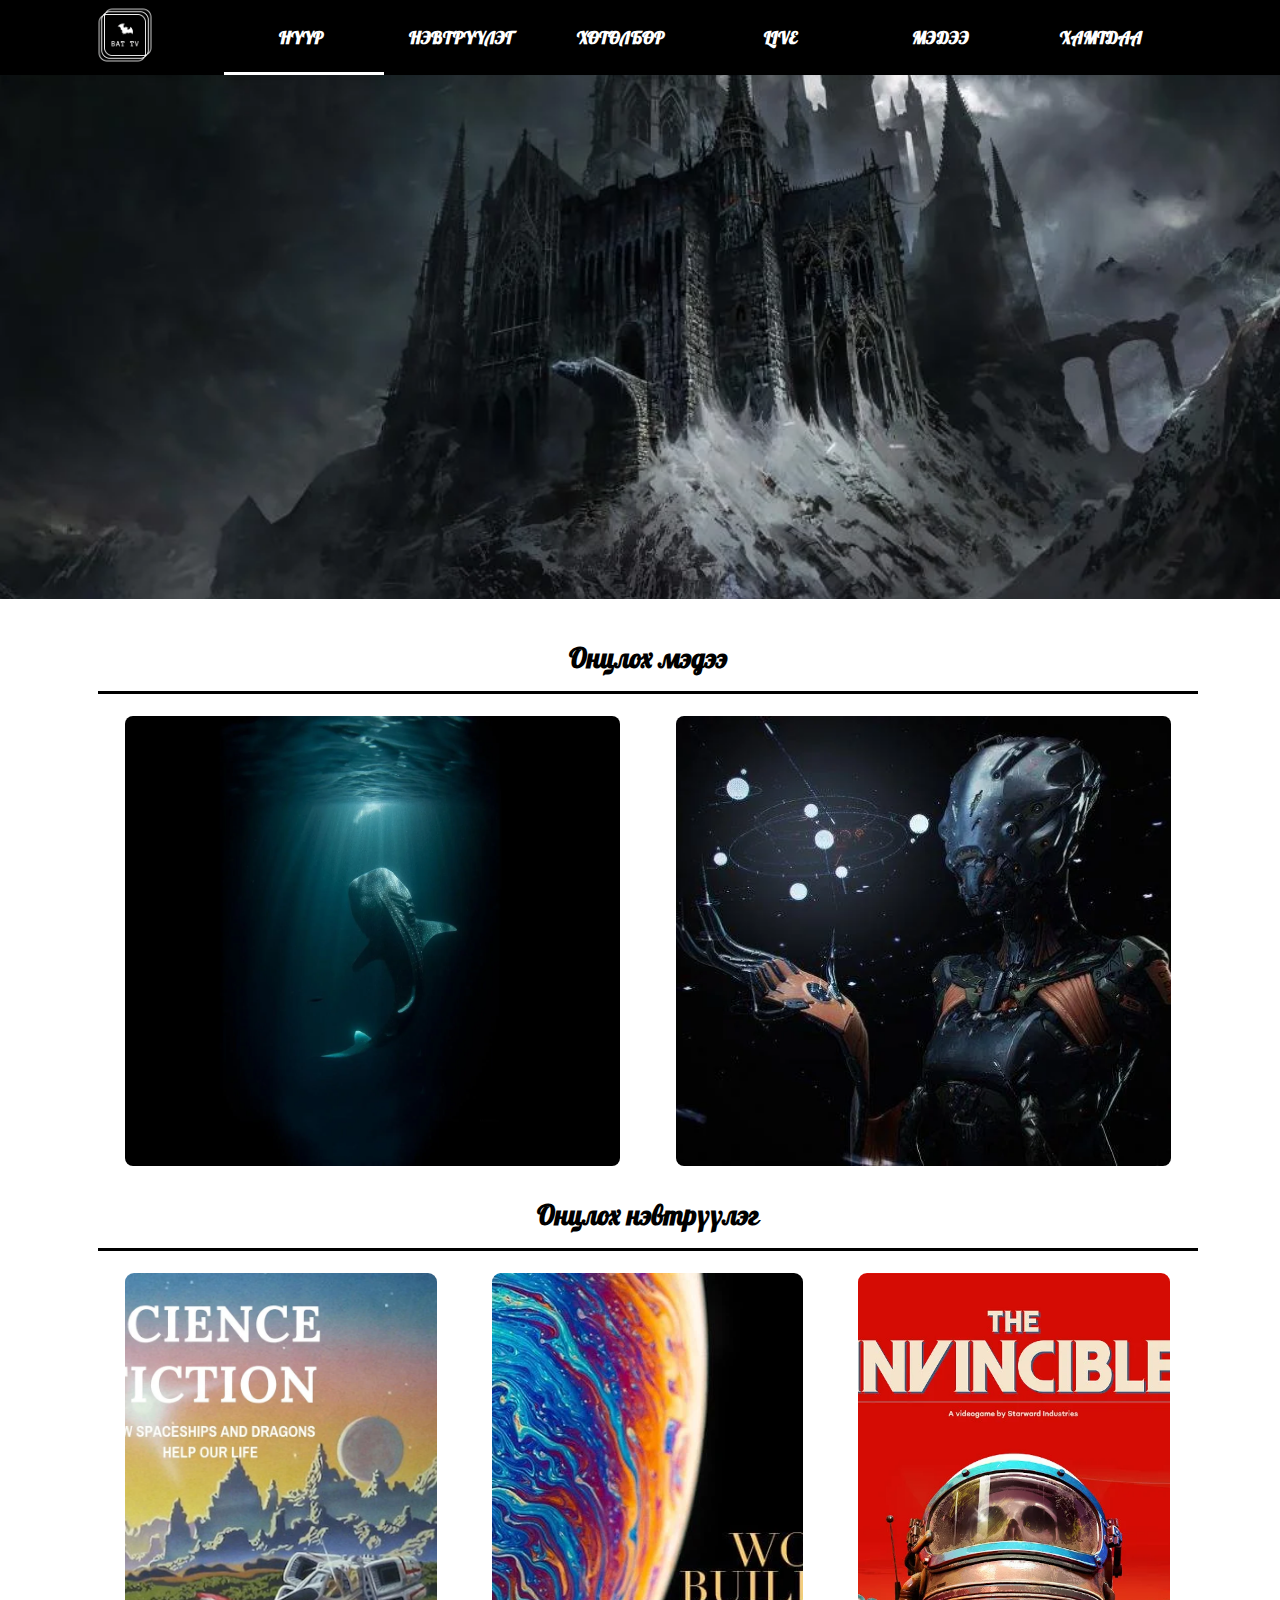
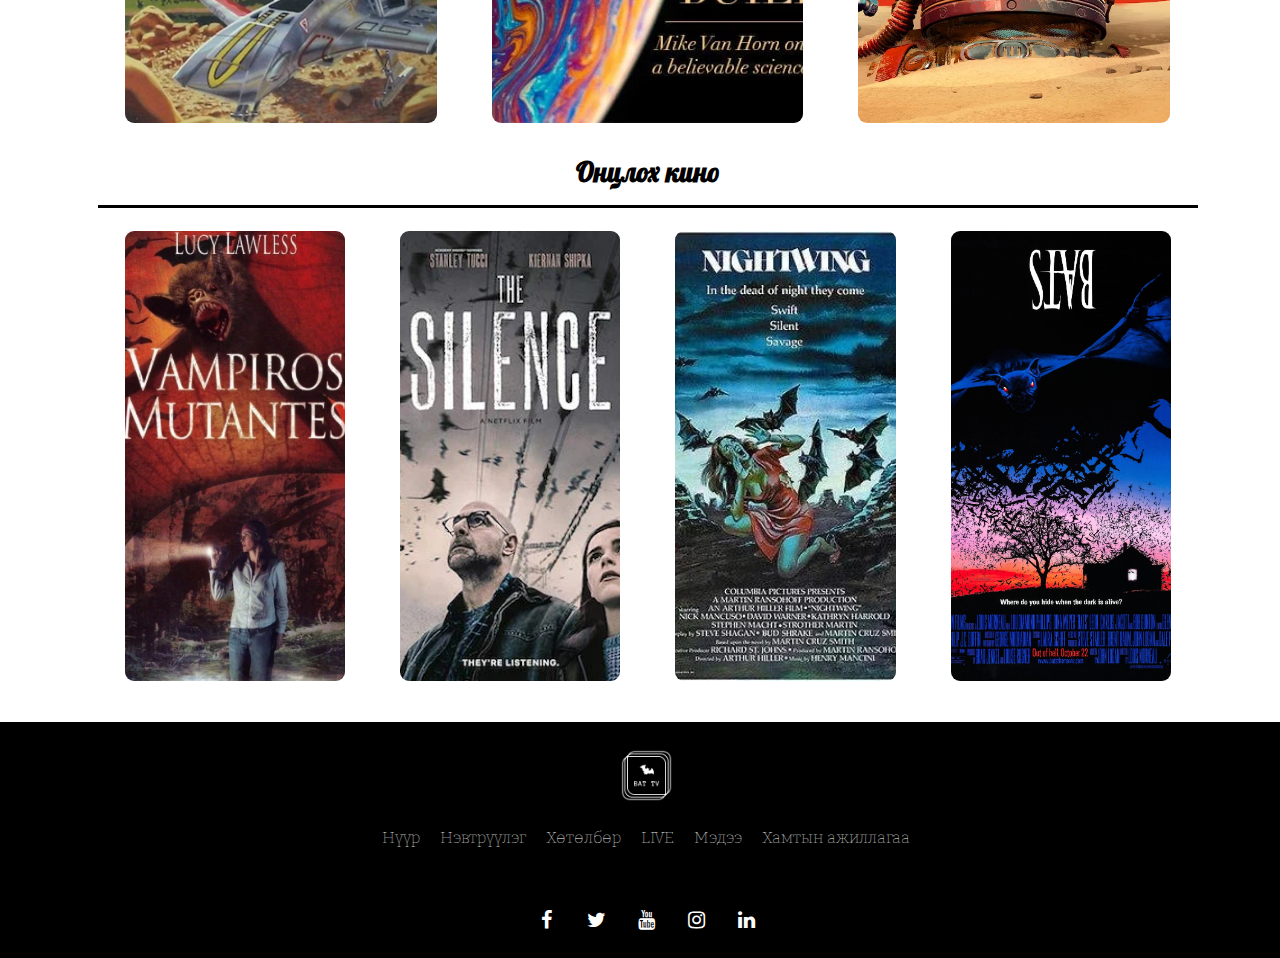
<file: index.html>
<!DOCTYPE html>
<html lang="en">
<head>
	<title>[BAT team] TV - ШУУД</title>
	<link rel="stylesheet" href="https://cdnjs.cloudflare.com/ajax/libs/font-awesome/4.7.0/css/font-awesome.min.css">
	<link rel="preconnect" href="https://fonts.gstatic.com">
	<link href="https://fonts.googleapis.com/css2?family=Open+Sans&display=swap" rel="stylesheet">
	<link rel="stylesheet" href="style.css">
	<meta charset="utf-8">
    <meta http-equiv="X-UA-Compatible" content="IE=edge">
    <meta name="viewport" content="width=device-width, initial-scale=1">
	<meta name=description content="BAT live">
	<meta http-equiv="Cache-Control" content="max-age=604800"/>
</head>
<body>
<header>
	<nav class="navbar">
    <img src="batlogoog1.png" alt="logo" width="5.5%" height="auto">
    <a href="index.html" class="btn active">НҮҮР</a>
    <a href="content.html" class="btn">НЭВТРҮҮЛЭГ</a>
    <a href="program.html" class="btn">ХӨТӨЛБӨР</a>
    <a href="live.html" class="btn">LIVE</a>
    <a href="news.html" class="btn">МЭДЭЭ</a>
    <a href="cowork.html" class="btn">ХАМТДАА</a>
  </nav>
<script>
// Add active class to the current button (highlight it)
var header = document.getElementById("navbar");
var btns = header.getElementsByClassName("btn");
for (var i = 0; i < btns.length; i++) {
  btns[i].addEventListener("click", function() {
  var current = document.getElementsByClassName("active");
  current[0].className = current[0].className.replace(" active", "");
  this.className += " active";
  });
}
</script>
</header>
<div class="topnav">
  <main id="NameOfTV">BAT tv</main>
  <div id="myLinks">
    <a href="index.html">НҮҮР </a>
    <a href="content.html">НЭВТРҮҮЛЭГ</a>
    <a href="program.html">ХӨТӨЛБӨР</a>
    <a href="live.html">LIVE</a>
    <a href="news.html">МЭДЭЭ</a>
    <a href="cowork.html">ХАМТЫН АЖИЛЛАГАА</a>
  </div>
  <a href="javascript:void(0);" class="icon" onclick="menudrop()"> <img id="mob" src="logo1.svg" alt="mobilemenu" width="110" height="40"> </a>
</div>

 <div class="Mother">
  <div class="slideshow-container">

      <div class="mySlides fade">
        <img src="pics/slide1.webp" alt="slide1" style="width:100%; height: 100%;">
      </div>
      
      <div class="mySlides fade">
        <img src="pics/slide2.webp" alt="slide2" style="width:100%; height: 100%;">
      </div>
      
      <div class="mySlides fade">
        <img src="pics/slide3.gif" alt="slide3" style="width:100%; height: 100%;">
      </div>
    </div>   
    <br>
    
    <div style="text-align:center">
      <span class="dot"></span> 
      <span class="dot"></span> 
      <span class="dot"></span> 
    </div>
 </div>
<section class="Content-wrap">
 <div class="SectionOfMovies">
  <h2 class="headerArticle">Онцлох мэдээ</h2>
      <article class="ContainerOfMovie">
        <img class="UpAndLight" src="pics/ontslohMedee1.webp" alt="11" width="">
        <h3 class="text1">Усан доорх нууцууд</h3>
        <p class="text2">Өхөөрдөм бяцхан одой морьдын шинэхэн, аюултай адал явдал эхэллээ. Охидын хайртай Миний бяцхан одой морь хүүхэлдэйн киноны баатрууд шинэ адал явдалд гарлаа. Найрамдлын наадамд оролцоход нь Экюстриад Гүнж Твилайт тусалдаг байна. Гэвч байдал буруугаар эргэнэ.</p>
      </article>
	  
      <article class="ContainerOfMovie">
        <img class="UpAndLight" src="pics/ontslohMedee2.webp" alt="22">
        <h3 class="text1">Харь гаригийн хүмүүс байдаг уу?</h3>
        <p class="text2">Энгийн нэгэн сургуулийн сурагч охин Маринет ихээхэн эв хавгүй ч бүтээлч билээ. Түүний сургуульд нэгэн алдартай модель хөвгүүн шилжиж ирэх бөгөөд тэр хоёрын сайхан сэтгэлийг харсан өвөө шидэт чимэглэл нууцаар өгнө. Тийнхүү тэр хоёр Парис хотын нууцлагдмал хамгаалагчид болох болно.</p>
      </article>
  </div>
  <article class="Ontsloh">
     <h2 class="headerArticle">Онцлох нэвтрүүлэг</h2>
     <img class="nevtruuleg" src="pics/ontslohNevtruuleg1.webp" alt="OntslohNevtruuleg">
     <img class="nevtruuleg" src="pics/ontslohNevtruuleg2.webp" alt="OntslohNevtruuleg">
     <img class="nevtruuleg" src="pics/ontslohNevtruuleg3.webp" alt="OntslohNevtruuleg">
  </article>
  <article class="Ontsloh">
     <h2 class="headerArticle">Онцлох кино</h2>
     <img class="pieceOfOntsloh" src="pics/ontsloh1.webp" alt="OntslohKino">
     <img class="pieceOfOntsloh" src="pics/ontsloh4.webp" alt="OntslohKino">
     <img class="pieceOfOntsloh" src="pics/ontsloh2.webp" alt="OntslohKino">
     <img class="pieceOfOntsloh" src="pics/ontsloh3.webp" alt="OntslohKino">
  </article>
</section>
<footer class="kagebunshino">
	<div class="inner-container">
		<div class="first sasuke">
			<img src="batlogoog1.png" alt="BAT ТВ" class="footer-logo">
		</div>
		<div class="second sasuke">
			<div class="footer-menu-item"><a target="" href="index.html"><div>Нүүр</div></a></div>
			<div class="footer-menu-item"><a target="" href="content.html"><div>Нэвтрүүлэг</div></a></div>
			<div class="footer-menu-item"><a target="" href="program.html"><div>Хөтөлбөр</div></a></div>
			<div class="footer-menu-item"><a target="" href="live.html"><div>LIVE</div></a></div>
			<div class="footer-menu-item"><a target="" href="news.html"><div>Мэдээ</div></a></div>
			<div class="footer-menu-item"><a target="" href="cowork.html"><div>Хамтын ажиллагаа</div></a></div>   
        </div>
		<div class="third sasuke">
			<div class="social-icon-con"><a href="https://www.facebook.com/mongoltv/" class="social-icon">
			<i class="fa fa-facebook" aria-hidden="true"></i>
			</a></div>
			<div class="social-icon-con"><a href="https://twitter.com/MONGOLTV" class="social-icon">
			<i class="fa fa-twitter" aria-hidden="true"></i>
			</a></div>
			<div class="social-icon-con"><a href="https://www.youtube.com/user/MONGOLTVlHD" class="social-icon">
			<i class="fa fa-youtube" aria-hidden="true"></i>
			</a></div>
			<div class="social-icon-con"><a href="https://www.instagram.com/mongoltv/" class="social-icon">
			<i class="fa fa-instagram" aria-hidden="true"></i>
			</a></div>
			<div class="social-icon-con"><a href="#" class="social-icon">
			<i class="fa fa-linkedin" aria-hidden="true"></i>
			</a></div>
		</div>
	</div>
</footer>
</body>
<script>
  var slideIndex = 0;
showSlides();

function showSlides() {
  var i;
  var slides = document.getElementsByClassName("mySlides");
  var dots = document.getElementsByClassName("dot");
  for (i = 0; i < slides.length; i++) {
    slides[i].style.display = "none";  
  }
  slideIndex++;
  if (slideIndex > slides.length) {slideIndex = 1}    
  for (i = 0; i < dots.length; i++) {
    dots[i].className = dots[i].className.replace(" active", "");
  }
  slides[slideIndex-1].style.display = "block";  
  dots[slideIndex-1].className += " active";
  setTimeout(showSlides, 6000);
}

function openNav() {
  document.getElementById("mySidenav").style.width = "250px";
}

function closeNav() {
  document.getElementById("mySidenav").style.width = "0";
}


function menudrop() {
  var x = document.getElementById("myLinks");
  if (x.style.display == "block") {
    x.style.display = "none";
  } else {
    x.style.display = "block";
  }
}
</script>
</html>
</file>
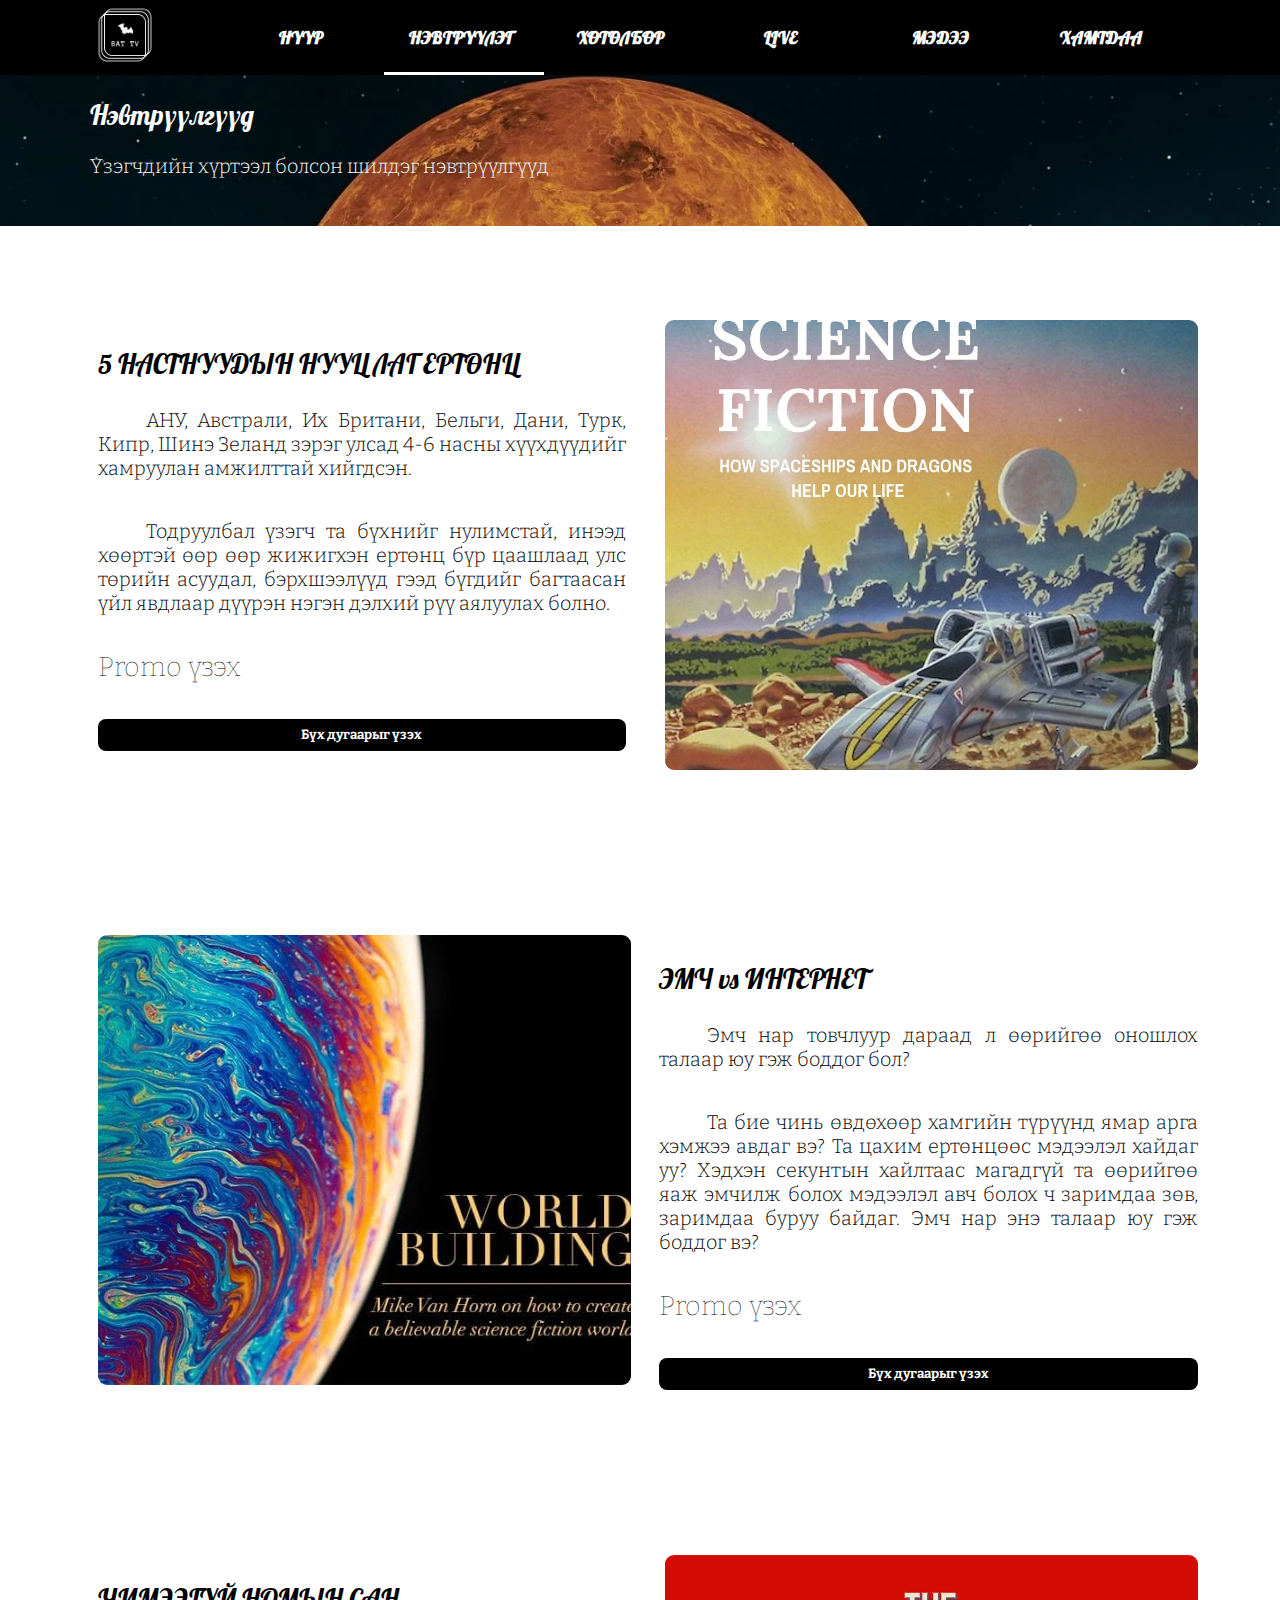
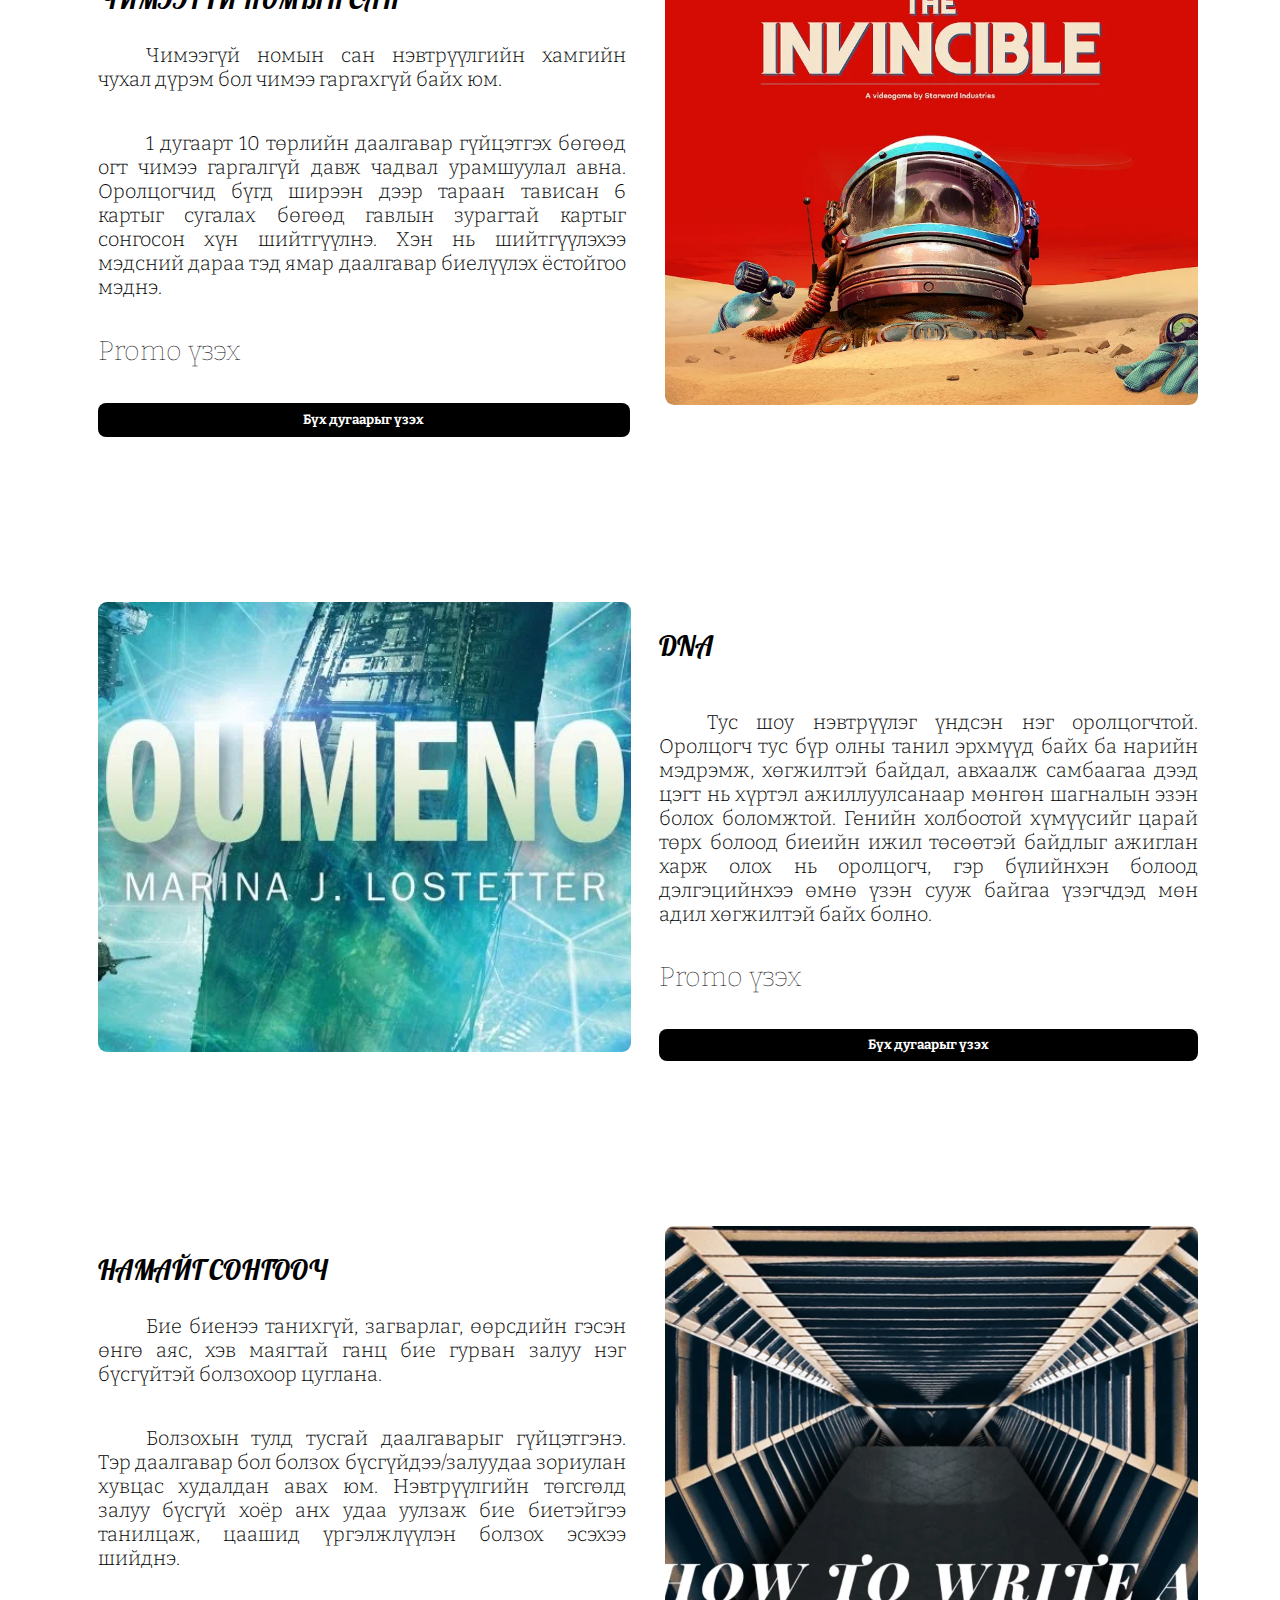
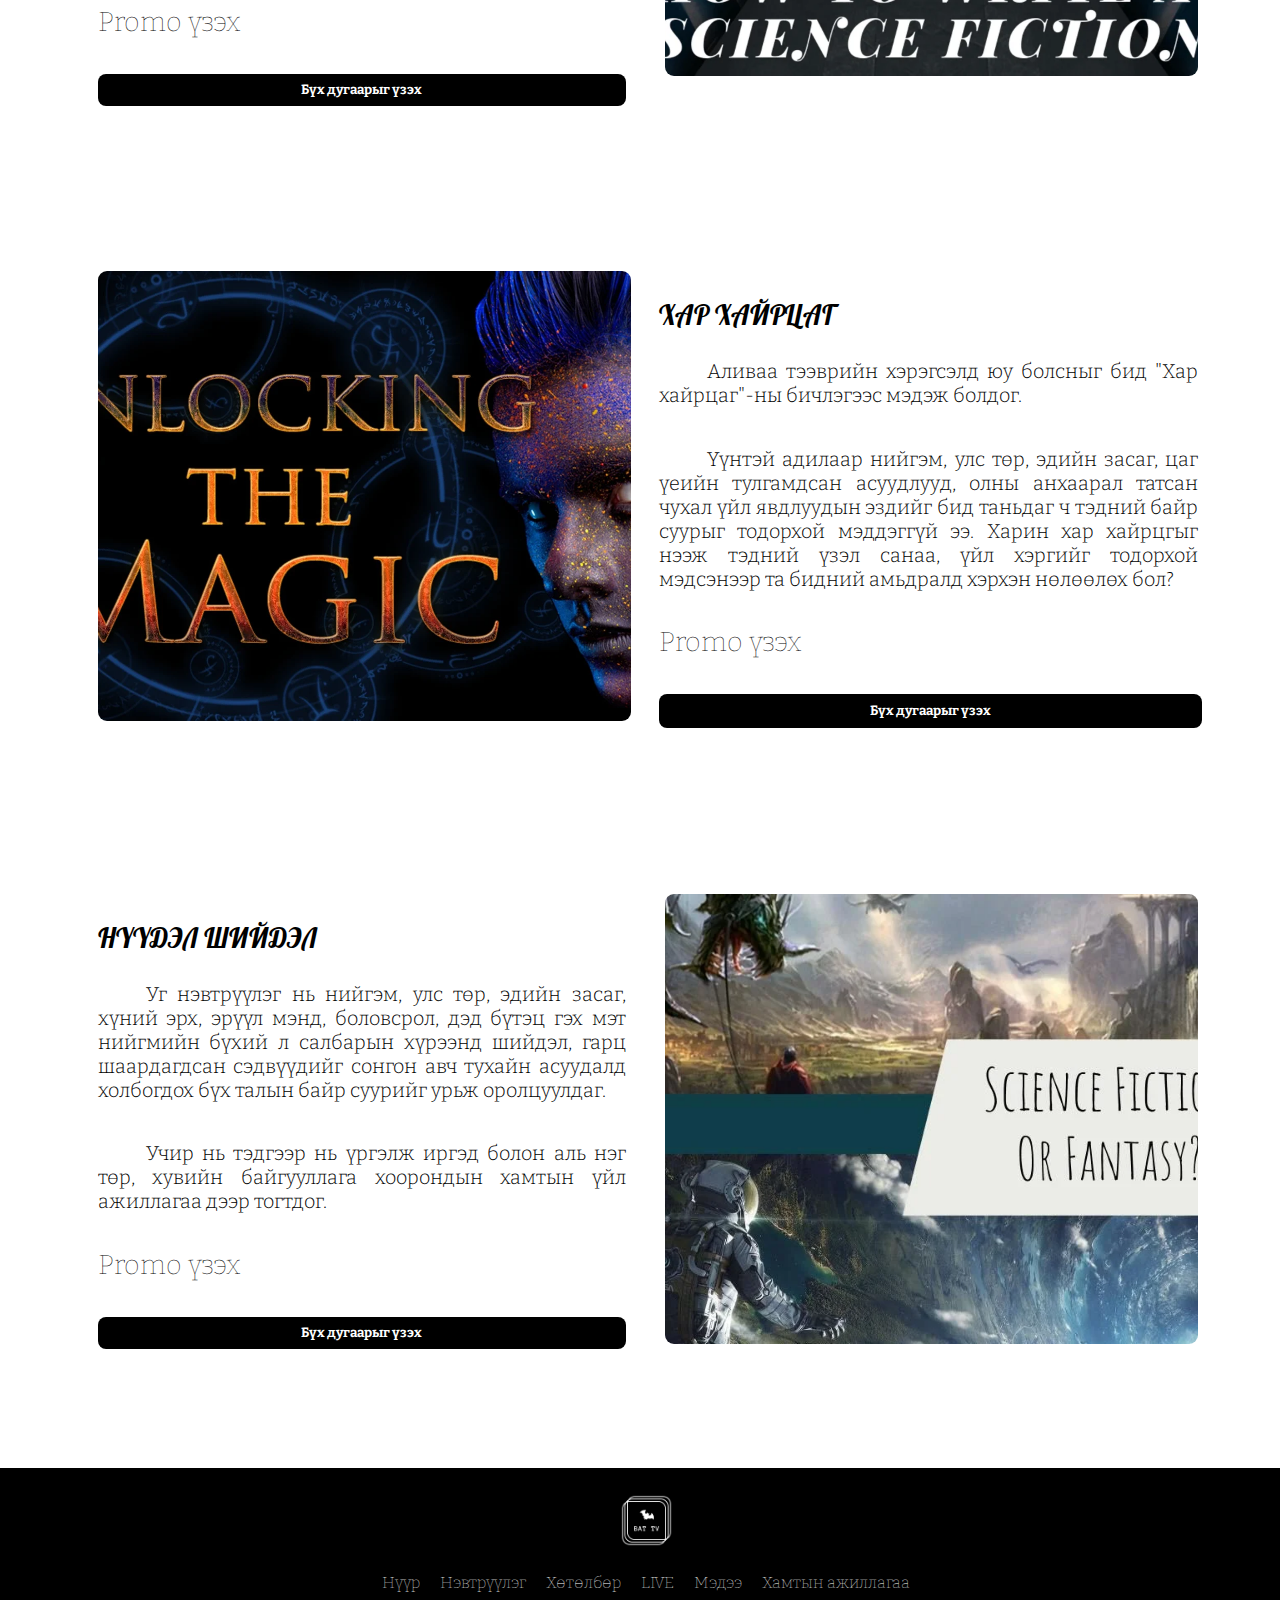
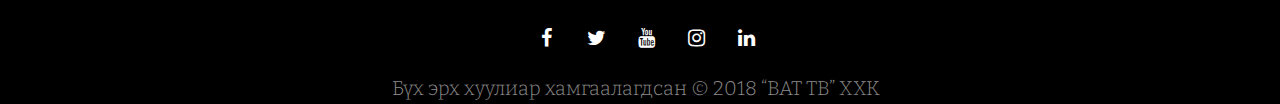
<file: content.html>
<!DOCTYPE html>
<html lang="en">
  <head>
	<title>[BAT team] TV page - Нэвтрүүлэг</title>
	  <link rel="stylesheet" href="https://cdnjs.cloudflare.com/ajax/libs/font-awesome/4.7.0/css/font-awesome.min.css">
	<link rel="preconnect" href="https://fonts.gstatic.com">
	<link href="https://fonts.googleapis.com/css2?family=Open+Sans&display=swap" rel="stylesheet">
	<link rel="stylesheet" href="style.css">
	<meta charset="utf-8">
    <meta http-equiv="X-UA-Compatible" content="IE=edge">
    <meta name="viewport" content="width=device-width, initial-scale=1">
	<meta name=description content="Нэвтрүүлэг">
</head>
<body>
  <header>
    <nav class="navbar">
	<main id="NameOfTV">BAT tv</main>
      <img src="batlogoog1.png" alt="logo" width="5.5%" height="auto">
      <a href="index.html" class="btn">НҮҮР</a>
      <a href="content.html" class="btn active">НЭВТРҮҮЛЭГ</a>
      <a href="program.html" class="btn">ХӨТӨЛБӨР</a>
      <a href="live.html" class="btn">LIVE</a>
      <a href="news.html" class="btn">МЭДЭЭ</a>
      <a href="cowork.html" class="btn">ХАМТДАА</a>
    </nav>
  <script>
	  //MOBILE MENU
function menudrop() {
  var x = document.getElementById("myLinks");
  if (x.style.display == "block") {
    x.style.display = "none";
  } else {
    x.style.display = "block";
  }
}
  // Add active class to the current button (highlight it)
  var header = document.getElementById("navbar");
  var btns = header.getElementsByClassName("btn");
  for (var i = 0; i < btns.length; i++) {
    btns[i].addEventListener("click", function() {
    var current = document.getElementsByClassName("active");
    current[0].className = current[0].className.replace(" active", "");
    this.className += " active";
    });
  }
  </script>
  </header>
  <div class="topnav">
    <div id="myLinks">
      <a href="index.html">НҮҮР </a>
      <a href="content.html">НЭВТРҮҮЛЭГ</a>
      <a href="program.html">ХӨТӨЛБӨР</a>
      <a href="live.html">LIVE</a>
      <a href="news.html">МЭДЭЭ</a>
      <a href="cowork.html">ХАМТЫН АЖИЛЛАГАА</a>
    </div>
    <a href="javascript:void(0);" class="icon" onclick="menudrop()"> <img id="mob" src="logo1.svg" alt="mobilemenu" width="110" height="40"> </a>
  </div>
  
        <div class="Nevtruuleg">
          <div>
            <h2>Нэвтрүүлгүүд</h2>
            <p>Үзэгчдийн хүртээл болсон шилдэг нэвтрүүлгүүд</p>
          </div>
        </div>

        <section class="Content-wrap">
        <div>
          <div class="NevtruulegCard-right">
            <div class="TopText">
              <h3>5 НАСТНУУДЫН НУУЦЛАГ ЕРТӨНЦ</h3>
              <p>
                АНУ, Австрали, Их Британи, Бельги, Дани, Турк, Кипр, Шинэ Зеланд
                зэрэг улсад 4-6 насны хүүхдүүдийг хамруулан амжилттай хийгдсэн.
              </p>
            </div>
            <img src="pics/ontslohNevtruuleg1.webp" , alt="nevt1" />
            <div class="BottomText">
              <p>
                Тодруулбал үзэгч та бүхнийг нулимстай, инээд хөөртэй өөр өөр
                жижигхэн ертөнц бүр цаашлаад улс төрийн асуудал, бэрхшээлүүд гээд
                бүгдийг багтаасан үйл явдлаар дүүрэн нэгэн дэлхий рүү аялуулах
                болно. 
              </p>
              <h4>Promo үзэх</h4>
              <form>
                <input type="button" value="Бүх дугаарыг үзэх" for="sometext" class="WatchButton"/>
              </form>
            </div>
          </div>
          <div class="NevtruulegCard-left">
            <div class="TopText">
              <h3>ЭМЧ vs ИНТЕРНЕТ</h3>
              <p>
                Эмч нар товчлуур дараад л өөрийгөө оношлох талаар юу гэж
                боддог бол?
              </p>
            </div>
            <img src="pics/ontslohNevtruuleg2.webp" , alt="nevt2" />
            <div class="BottomText">
              <p>
                Та бие чинь өвдөхөөр хамгийн түрүүнд ямар арга хэмжээ авдаг вэ? Та
                цахим ертөнцөөс мэдээлэл хайдаг уу? Хэдхэн секунтын хайлтаас
                магадгүй та өөрийгөө яаж эмчилж болох мэдээлэл авч болох ч
                заримдаа зөв, заримдаа буруу байдаг. Эмч нар энэ талаар юу гэж
                боддог вэ?
              </p>
              <h4>Promo үзэх</h4>
              <form>
                <input type="button" value="Бүх дугаарыг үзэх" for="sometext"/>
              </form>
            </div>
          </div>
          <div class="NevtruulegCard-right">
            <div class="TopText">
              <h3>ЧИМЭЭГҮЙ НОМЫН САН</h3>
              <p>
                Чимээгүй номын сан нэвтрүүлгийн хамгийн чухал дүрэм бол чимээ
                гаргахгүй байх юм.
              </p>
            </div>
            <img src="pics/ontslohNevtruuleg3.webp" , alt="nevt3" />
            <div class="BottomText">
              <p>
                1 дугаарт 10 төрлийн даалгавар гүйцэтгэх бөгөөд огт чимээ
                гаргалгүй давж чадвал урамшуулал авна. Оролцогчид бүгд ширээн дээр
                тараан тависан 6 картыг сугалах бөгөөд гавлын зурагтай картыг
                сонгосон хүн шийтгүүлнэ. Хэн нь шийтгүүлэхээ мэдсний дараа тэд
                ямар даалгавар биелүүлэх ёстойгоо мэднэ.
              </p>
              <h4>Promo үзэх</h4>
              <form>
                <input type="text" value="Бүх дугаарыг үзэх" for="sometext"/>
              </form>
            </div>
          </div>
          <div class="NevtruulegCard-left">
            <div class="TopText">
              <h3>DNA</h3>
            </div>
            <img src="pics/nevtruuleg4.webp" , alt="nevt4" />
            <div class="BottomText">
              <p>
                Тус шоу нэвтрүүлэг үндсэн нэг оролцогчтой. Оролцогч тус бүр олны
                танил эрхмүүд байх ба нарийн мэдрэмж, хөгжилтэй байдал, авхаалж
                самбаагаа дээд цэгт нь хүртэл ажиллуулсанаар мөнгөн шагналын эзэн
                болох боломжтой. Генийн холбоотой хүмүүсийг царай төрх болоод
                биеийн ижил төсөөтэй байдлыг ажиглан харж олох нь оролцогч, гэр
                бүлийнхэн болоод дэлгэцийнхээ өмнө үзэн сууж байгаа үзэгчдэд мөн
                адил хөгжилтэй байх болно.
              </p>
              <h4>Promo үзэх</h4>
              <form>
                <input type="button" value="Бүх дугаарыг үзэх" for="sometext"/>
              </form>
            </div>
          </div>
          <div class="NevtruulegCard-right">
            <div class="TopText">
              <h3>НАМАЙГ СОНГООЧ</h3>
              <p>
                Бие биенээ танихгүй, загварлаг, өөрсдийн гэсэн өнгө аяс, хэв
                маягтай ганц бие гурван залуу нэг бүсгүйтэй болзохоор цуглана.
              </p>
            </div>
            <img src="pics/nevtruuleg5.webp" , alt="nevt5" />
            <div class="BottomText">
              <p>
                Болзохын тулд тусгай даалгаварыг
                гүйцэтгэнэ. Тэр даалгавар бол болзох бүсгүйдээ/залуудаа зориулан
                хувцас худалдан авах юм. Нэвтрүүлгийн төгсгөлд залуу бүсгүй хоёр анх
                удаа уулзаж бие биетэйгээ танилцаж, цаашид үргэлжлүүлэн болзох
                эсэхээ шийднэ.
              </p>
              <h4>Promo үзэх</h4>
              <form>
                <input type="button" value="Бүх дугаарыг үзэх" for="sometext"/>
              </form>
            </div>
          </div>
          <div class="NevtruulegCard-left">
            <div class="TopText">
              <h3>ХАР ХАЙРЦАГ</h3>
              <p>
                Аливаа тээврийн хэрэгсэлд юу болсныг бид "Хар хайрцаг"-ны
                бичлэгээс мэдэж болдог.
              </p>
            </div>
            <img src="pics/nevtruuleg6.webp" , alt="nevt6" />
            <div class="BottomText">
              <p>
                Үүнтэй адилаар нийгэм, улс төр, эдийн
                засаг, цаг үеийн тулгамдсан асуудлууд, олны анхаарал татсан чухал
                үйл явдлуудын эздийг бид таньдаг ч тэдний байр суурыг тодорхой
                мэддэггүй ээ. Харин хар хайрцгыг нээж тэдний үзэл санаа, үйл
                хэргийг тодорхой мэдсэнээр та бидний амьдралд хэрхэн нөлөөлөх бол?
              </p>
              <h4>Promo үзэх</h4>
              <form>
                <input type="text" value="Бүх дугаарыг үзэх" for="sometext"/>
              </form>
            </div>
          </div>
          <div class="NevtruulegCard-right">
            <div class="TopText">
              <h3>НҮҮДЭЛ ШИЙДЭЛ</h3>
              <p>
                Уг нэвтрүүлэг нь нийгэм, улс төр, эдийн засаг, хүний эрх, эрүүл
                мэнд, боловсрол, дэд бүтэц гэх мэт нийгмийн бүхий л салбарын
                хүрээнд шийдэл, гарц шаардагдсан сэдвүүдийг сонгон авч тухайн
                асуудалд холбогдох бүх талын байр суурийг урьж оролцуулдаг.
              </p>
            </div>
            <img src="pics/nevtruuleg7.webp" , alt="nevt7" />
            <div class="BottomText">
              <p>
                Учир нь тэдгээр нь үргэлж иргэд болон аль
                нэг төр, хувийн байгууллага хоорондын хамтын үйл ажиллагаа дээр
                тогтдог.
              </p>
              <h4>Promo үзэх</h4>
              <form>
                <input type="button" value="Бүх дугаарыг үзэх" for="sometext"/>
              </form>
            </div>
          </div>
        </div>
      </section>
    
   <footer class="kagebunshino">
	<div class="inner-container">
		<div class="first sasuke">
			<img src="batlogoog1.png" alt="BAT ТВ" class="footer-logo">
		</div>
		<div class="second sasuke">
			<div class="footer-menu-item"><a target="" href="index.html"><div>Нүүр</div></a></div>
			<div class="footer-menu-item"><a target="" href="content.html"><div>Нэвтрүүлэг</div></a></div>
			<div class="footer-menu-item"><a target="" href="program.html"><div>Хөтөлбөр</div></a></div>
			<div class="footer-menu-item"><a target="" href="live.html"><div>LIVE</div></a></div>
			<div class="footer-menu-item"><a target="" href="news.html"><div>Мэдээ</div></a></div>
			<div class="footer-menu-item"><a target="" href="cowork.html"><div>Хамтын ажиллагаа</div></a></div>   
        </div>
		<div class="third sasuke">
			<div class="social-icon-con"><a href="https://www.facebook.com/mongoltv/" target="_blank" class="social-icon">
			<i class="fa fa-facebook" aria-hidden="true"></i>
			</a></div>
			<div class="social-icon-con"><a href="https://twitter.com/MONGOLTV" target="_blank" class="social-icon">
			<i class="fa fa-twitter" aria-hidden="true"></i>
			</a></div>
			<div class="social-icon-con"><a href="https://www.youtube.com/user/MONGOLTVlHD" target="_blank" class="social-icon">
			<i class="fa fa-youtube" aria-hidden="true"></i>
			</a></div>
			<div class="social-icon-con"><a href="https://www.instagram.com/mongoltv/" target="_blank" class="social-icon">
			<i class="fa fa-instagram" aria-hidden="true"></i>
			</a></div>
			<div class="social-icon-con"><a href="#" target="_blank" class="social-icon">
			<i class="fa fa-linkedin" aria-hidden="true"></i>
			</a></div>
		</div>
		<div class="last sasuke">
			<span class="owner-text">Бүх эрх хуулиар хамгаалагдсан © 2018 “BAT ТВ” ХХК</span> 
		</div>
	</div>
</footer>
  </body>
</html>
</file>
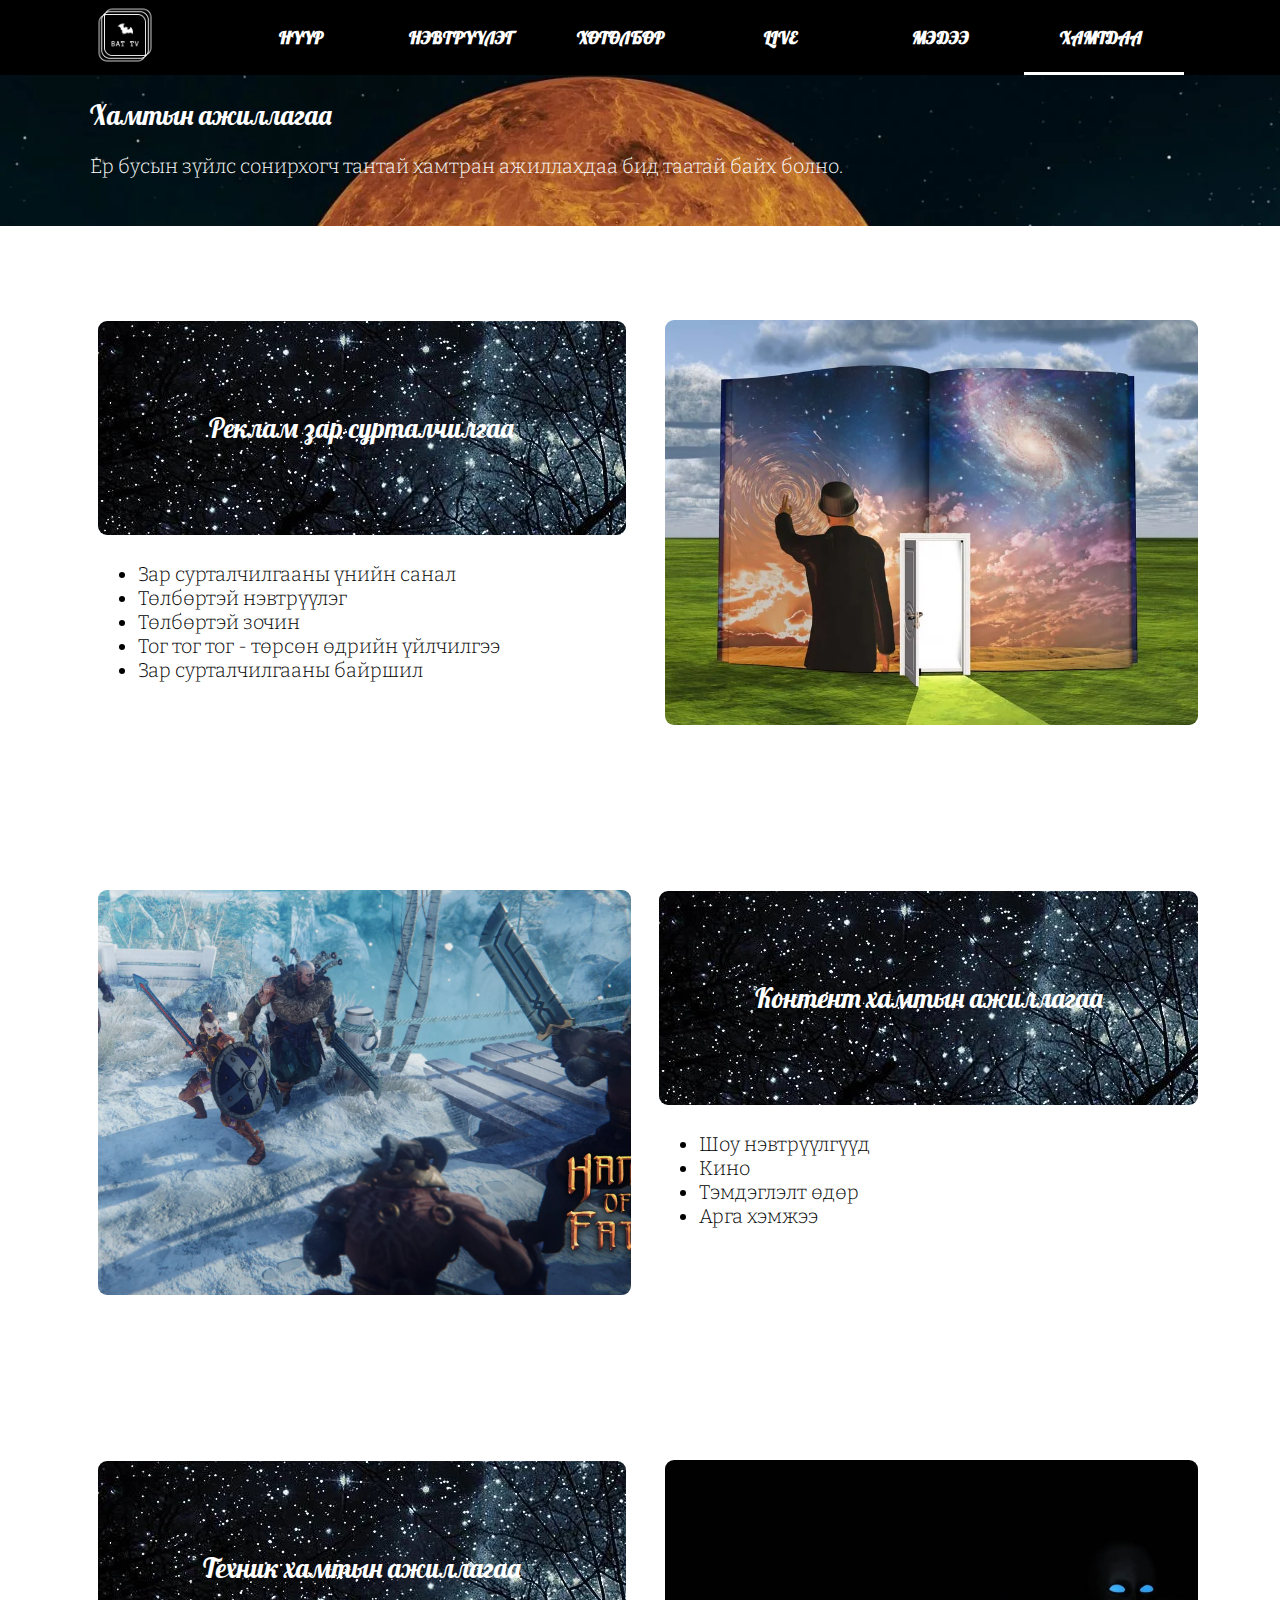
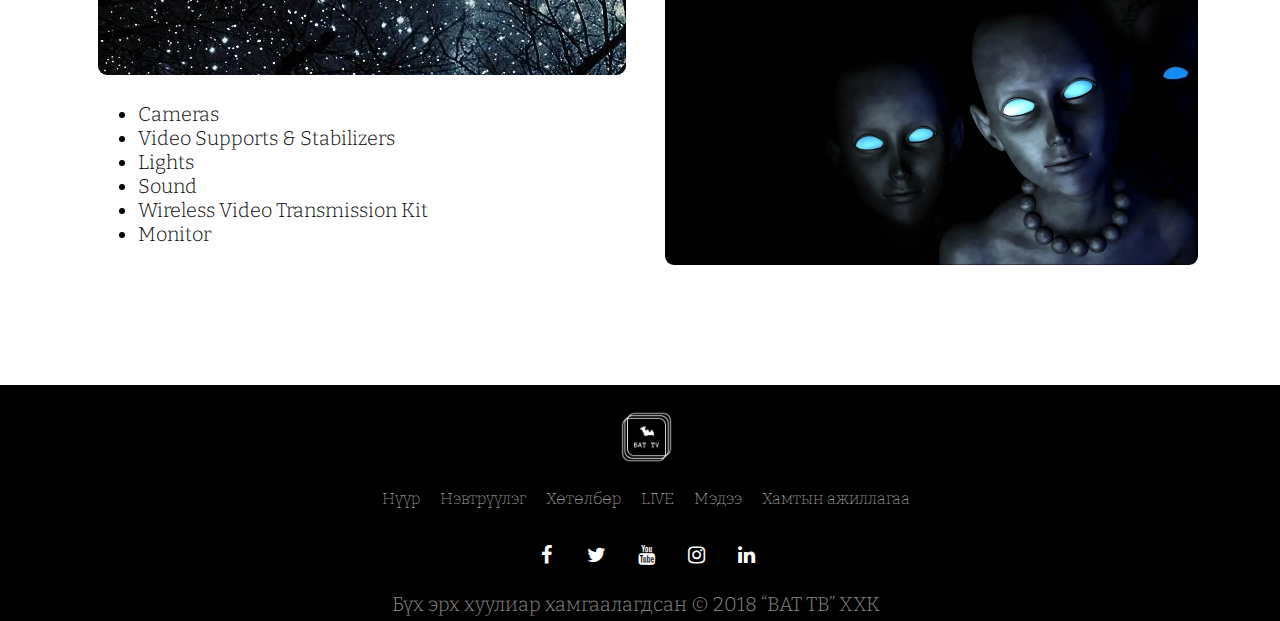
<file: cowork.html>
<!DOCTYPE html>
<html lang="en">
<head>
	<title>[BAT team] TV - Хамтын ажиллагаа </title>
	<link rel="stylesheet" href="https://cdnjs.cloudflare.com/ajax/libs/font-awesome/4.7.0/css/font-awesome.min.css">
	<link rel="preconnect" href="https://fonts.gstatic.com">
	<link href="https://fonts.googleapis.com/css2?family=Open+Sans&display=swap" rel="stylesheet">
	<link rel="stylesheet" href="style.css">
	<meta charset="utf-8">
    <meta http-equiv="X-UA-Compatible" content="IE=edge">
    <meta name="viewport" content="width=device-width, initial-scale=1">
	<meta name=description content="Хамтын ажиллагаа">
</head>
<body>
  <header>
    <nav class="navbar">
      <img src="batlogoog1.png" alt="logo" width="5.5%" height="auto">
      <a href="index.html" class="btn">НҮҮР</a>
      <a href="content.html" class="btn">НЭВТРҮҮЛЭГ</a>
      <a href="program.html" class="btn">ХӨТӨЛБӨР</a>
      <a href="live.html" class="btn">LIVE</a>
      <a href="news.html" class="btn">МЭДЭЭ</a>
      <a href="cowork.html" class="btn active">ХАМТДАА</a>
    </nav>
  <script>
	  //MOBILE MENU
	  function menudrop() {
  var x = document.getElementById("myLinks");
  if (x.style.display == "block") {
    x.style.display = "none";
  } else {
    x.style.display = "block";
  }
}
  // Add active class to the current button (highlight it)
  var header = document.getElementById("navbar");
  var btns = header.getElementsByClassName("btn");
  for (var i = 0; i < btns.length; i++) {
    btns[i].addEventListener("click", function() {
    var current = document.getElementsByClassName("active");
    current[0].className = current[0].className.replace(" active", "");
    this.className += " active";
    });
  }
  </script>
  </header>
  <div class="topnav">
    <div id="myLinks">
	    <main id="NameOfTV">BAT tv</main>
      <a href="index.html">НҮҮР </a>
      <a href="content.html">НЭВТРҮҮЛЭГ</a>
      <a href="program.html">ХӨТӨЛБӨР</a>
      <a href="live.html">LIVE</a>
      <a href="news.html">МЭДЭЭ</a>
      <a href="cowork.html">ХАМТЫН АЖИЛЛАГАА</a>
    </div>
    <a href="javascript:void(0);" class="icon" onclick="menudrop()"> <img id="mob" src="logo1.svg" alt="mobilemenu" width="110" height="40"> </a>
  </div>
    
	<div class="Nevtruuleg">
      <div>
        <h2>Хамтын ажиллагаа</h2>
        <p>Ер бусын зүйлс сонирхогч тантай хамтран ажиллахдаа бид таатай байх болно.</p>
      </div>
    </div>  
    <section class="Content-wrap">
      <div class="NevtruulegCard-right">
        <div class="TopText">
          <h3 style="background-image: url('pics/back.webp');margin-top: 0.1vh;color: white;padding:10vh;border-radius: 1vh; text-align: center;">Реклам зар сурталчилгаа</h3>
          <ul>
            <li>Зар сурталчилгааны үнийн санал</li>
            <li>Төлбөртэй нэвтрүүлэг</li>
            <li>Төлбөртэй зочин</li>
            <li>Тог тог тог - төрсөн өдрийн үйлчилгээ</li>
            <li>Зар сурталчилгааны байршил</li>
          </ul>
        </div>
        <img src="pics/cowork1.webp" style="height: 45vh;" alt="p">
      </div>
      <div class="NevtruulegCard-left">
        <div class="TopText">
          <h3 style="background-image: url('pics/back.webp');margin-top: 0.1vh;color: white;padding:10vh;border-radius: 1vh; text-align: center;">Контент хамтын ажиллагаа</h3>
          <ul>
            <li>Шоу нэвтрүүлгүүд</li>
            <li>Кино</li>
            <li>Тэмдэглэлт өдөр</li>
            <li>Арга хэмжээ</li>
            </ul>
        </div>
        <img src="pics/cowork2.webp" style="height: 45vh;" alt="c">
      </div>
      <div class="NevtruulegCard-right">
        <div class="TopText">
          <h3 style="background-image: url('pics/back.webp');margin-top: 0.1vh;color: white;padding:10vh;border-radius: 1vh; text-align: center;">Техник хамтын ажиллагаа</h3>
          <ul>
            <li>Cameras</li>
            <li>Video Supports & Stabilizers</li>
            <li>Lights</li>
            <li>Sound</li>
            <li>Wireless Video Transmission Kit</li>
            <li>Monitor</li>
            </ul>
        </div>
        <img src="pics/cowork3.webp" style="height: 45vh;" alt="u">
      </div>
	</section>
<footer class="kagebunshino">
	<div class="inner-container">
		<div class="first sasuke">
			<img src="batlogoog1.png" alt="BAT ТВ" class="footer-logo">
		</div>
		<div class="second sasuke">
			<div class="footer-menu-item"><a target="" href="index.html"><div>Нүүр</div></a></div>
			<div class="footer-menu-item"><a target="" href="content.html"><div>Нэвтрүүлэг</div></a></div>
			<div class="footer-menu-item"><a target="" href="program.html"><div>Хөтөлбөр</div></a></div>
			<div class="footer-menu-item"><a target="" href="live.html"><div>LIVE</div></a></div>
			<div class="footer-menu-item"><a target="" href="news.html"><div>Мэдээ</div></a></div>
			<div class="footer-menu-item"><a target="" href="cowork.html"><div>Хамтын ажиллагаа</div></a></div>   
        </div>
		<div class="third sasuke">
			<div class="social-icon-con"><a href="https://www.facebook.com/mongoltv/" target="_blank" class="social-icon">
			<i class="fa fa-facebook" aria-hidden="true"></i>
			</a></div>
			<div class="social-icon-con"><a href="https://twitter.com/MONGOLTV" target="_blank" class="social-icon">
			<i class="fa fa-twitter" aria-hidden="true"></i>
			</a></div>
			<div class="social-icon-con"><a href="https://www.youtube.com/user/MONGOLTVlHD" target="_blank" class="social-icon">
			<i class="fa fa-youtube" aria-hidden="true"></i>
			</a></div>
			<div class="social-icon-con"><a href="https://www.instagram.com/mongoltv/" target="_blank" class="social-icon">
			<i class="fa fa-instagram" aria-hidden="true"></i>
			</a></div>
			<div class="social-icon-con"><a href="#" target="_blank" class="social-icon">
			<i class="fa fa-linkedin" aria-hidden="true"></i>
			</a></div>
		</div>
		<div class="last sasuke">
			<span class="owner-text">Бүх эрх хуулиар хамгаалагдсан © 2018 “BAT ТВ” ХХК</span> 
		</div>
	</div>
</footer>
</body>
</html>
</file>
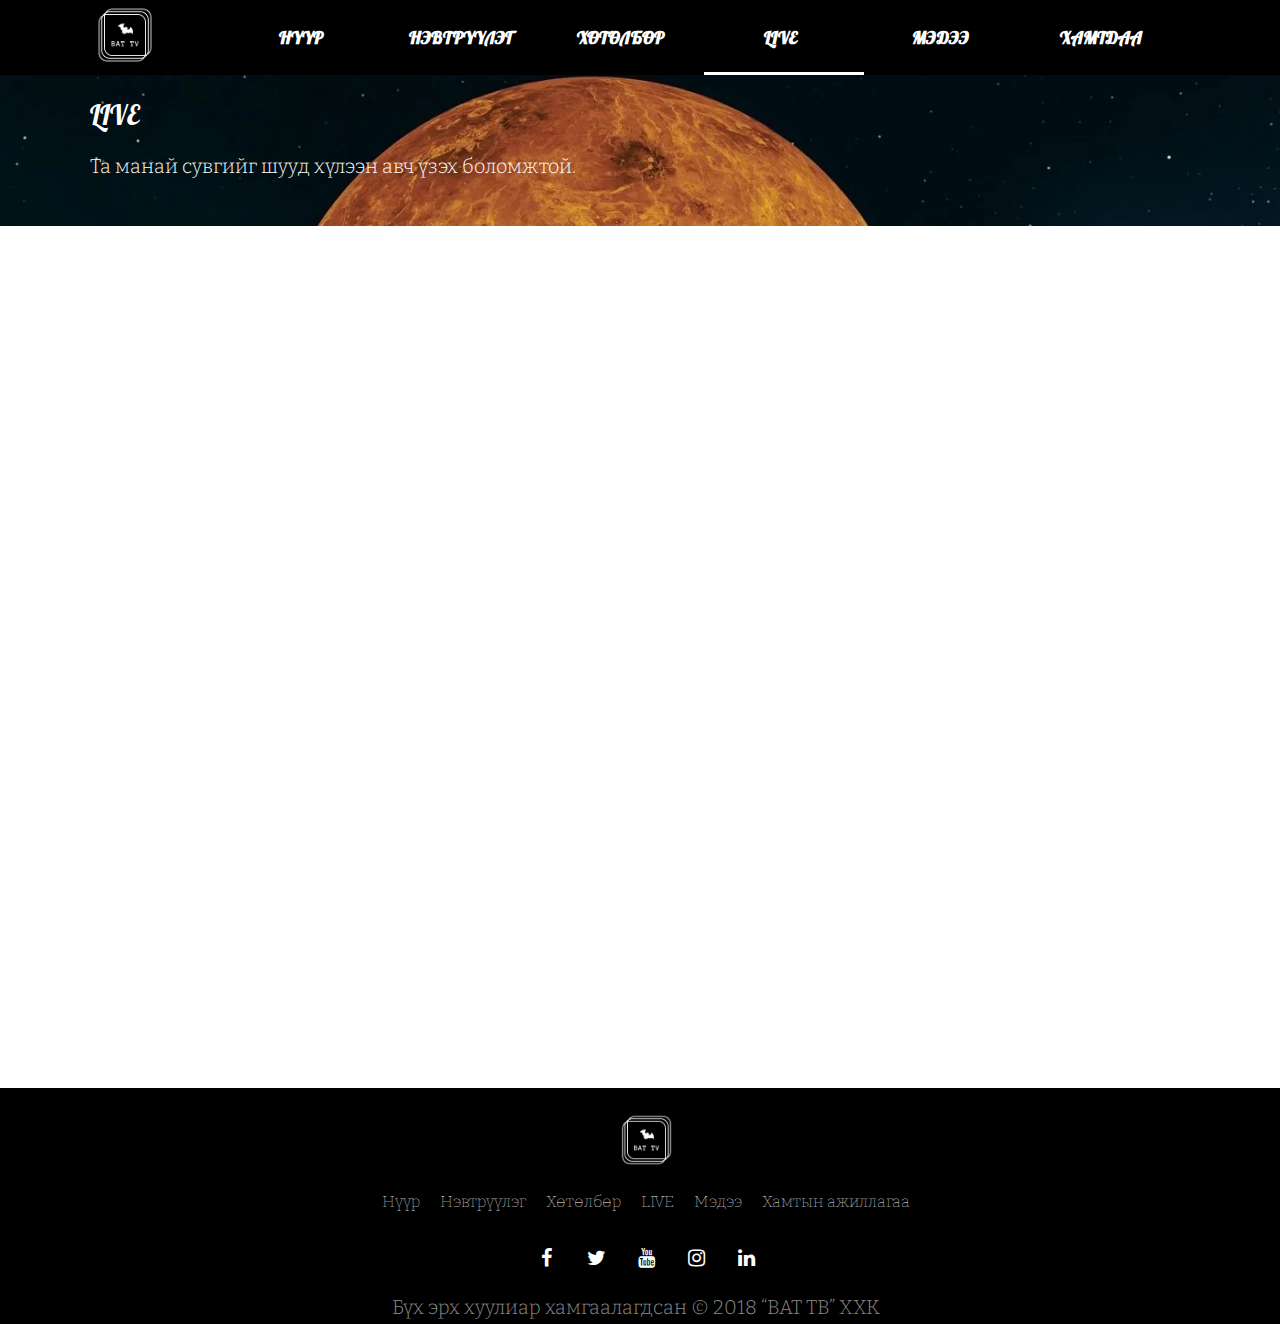
<file: live.html>
<!DOCTYPE html>
<html lang="en">
<head>
	<title>[BAT team] TV - ШУУД</title>
	<link rel="stylesheet" href="https://cdnjs.cloudflare.com/ajax/libs/font-awesome/4.7.0/css/font-awesome.min.css">
	<link rel="preconnect" href="https://fonts.gstatic.com">
	<link href="https://fonts.googleapis.com/css2?family=Open+Sans&display=swap" rel="stylesheet">
	<link rel="stylesheet" href="style.css">
	<meta charset="utf-8">
    <meta http-equiv="X-UA-Compatible" content="IE=edge">
    <meta name="viewport" content="width=device-width, initial-scale=1">
	<meta name=description content="BAT live">
</head>
<body>
  <header>
    <nav class="navbar">
	    <main id="NameOfTV">BAT tv</main>
      <img src="batlogoog1.png" alt="logo" width="5.5%" height="auto">
      <a href="index.html" class="btn">НҮҮР</a>
      <a href="content.html" class="btn">НЭВТРҮҮЛЭГ</a>
      <a href="program.html" class="btn">ХӨТӨЛБӨР</a>
      <a href="live.html" class="btn active">LIVE</a>
      <a href="news.html" class="btn">МЭДЭЭ</a>
      <a href="cowork.html" class="btn">ХАМТДАА</a>
    </nav>
  <script>
	  	  //MOBILE MENU
	  function menudrop() {
  var x = document.getElementById("myLinks");
  if (x.style.display == "block") {
    x.style.display = "none";
  } else {
    x.style.display = "block";
  }
}
  // Add active class to the current button (highlight it)
  var header = document.getElementById("navbar");
  var btns = header.getElementsByClassName("btn");
  for (var i = 0; i < btns.length; i++) {
    btns[i].addEventListener("click", function() {
    var current = document.getElementsByClassName("active");
    current[0].className = current[0].className.replace(" active", "");
    this.className += " active";
    });
  }
  </script>
  </header>
  <div class="topnav">
    <div id="myLinks">
      <a href="index.html">НҮҮР </a>
      <a href="content.html">НЭВТРҮҮЛЭГ</a>
      <a href="program.html">ХӨТӨЛБӨР</a>
      <a href="live.html">LIVE</a>
      <a href="news.html">МЭДЭЭ</a>
      <a href="cowork.html">ХАМТЫН АЖИЛЛАГАА</a>
    </div>
    <a href="javascript:void(0);" class="icon" onclick="menudrop()"> <img id="mob" src="logo1.svg" alt="mobilemenu" width="110" height="40"> </a>
  </div>
  
	<div class="Nevtruuleg">
      <div>
        <h2>LIVE</h2>
        <p>Та манай сувгийг шууд хүлээн авч үзэх боломжтой.</p>
      </div>
    </div>
    <section class="Content-wrap">
      <div class="live">
        <iframe width="100%" height="auto" src="https://www.youtube.com/embed/eueQHsthSdU?controls=0" frameborder="0" allow="accelerometer; autoplay; clipboard-write; encrypted-media; gyroscope; picture-in-picture" allowfullscreen></iframe>
      </div>
    </section>   
   <footer class="kagebunshino">
	<div class="inner-container">
		<div class="first sasuke">
      <img src="batlogoog1.png" alt="BAT ТВ" class="footer-logo">
      
		</div>
		<div class="second sasuke">
			<div class="footer-menu-item"><a target="" href="index.html"><div>Нүүр</div></a></div>
			<div class="footer-menu-item"><a target="" href="content.html"><div>Нэвтрүүлэг</div></a></div>
			<div class="footer-menu-item"><a target="" href="program.html"><div>Хөтөлбөр</div></a></div>
			<div class="footer-menu-item"><a target="" href="live.html"><div>LIVE</div></a></div>
			<div class="footer-menu-item"><a target="" href="news.html"><div>Мэдээ</div></a></div>
			<div class="footer-menu-item"><a target="" href="cowork.html"><div>Хамтын ажиллагаа</div></a></div>   
        </div>
		<div class="third sasuke">
			<div class="social-icon-con"><a href="https://www.facebook.com/mongoltv/" target="_blank" class="social-icon">
			<i class="fa fa-facebook" aria-hidden="true"></i>
			</a></div>
			<div class="social-icon-con"><a href="https://twitter.com/MONGOLTV" target="_blank" class="social-icon">
			<i class="fa fa-twitter" aria-hidden="true"></i>
			</a></div>
			<div class="social-icon-con"><a href="https://www.youtube.com/user/MONGOLTVlHD" target="_blank" class="social-icon">
			<i class="fa fa-youtube" aria-hidden="true"></i>
			</a></div>
			<div class="social-icon-con"><a href="https://www.instagram.com/mongoltv/" target="_blank" class="social-icon">
			<i class="fa fa-instagram" aria-hidden="true"></i>
			</a></div>
			<div class="social-icon-con"><a href="#" target="_blank" class="social-icon">
			<i class="fa fa-linkedin" aria-hidden="true"></i>
			</a></div>
		</div>
		<div class="last sasuke">
			<span class="owner-text">Бүх эрх хуулиар хамгаалагдсан © 2018 “BAT ТВ” ХХК</span> 
		</div>
	</div>
</footer>
  </body>
</html>
</file>
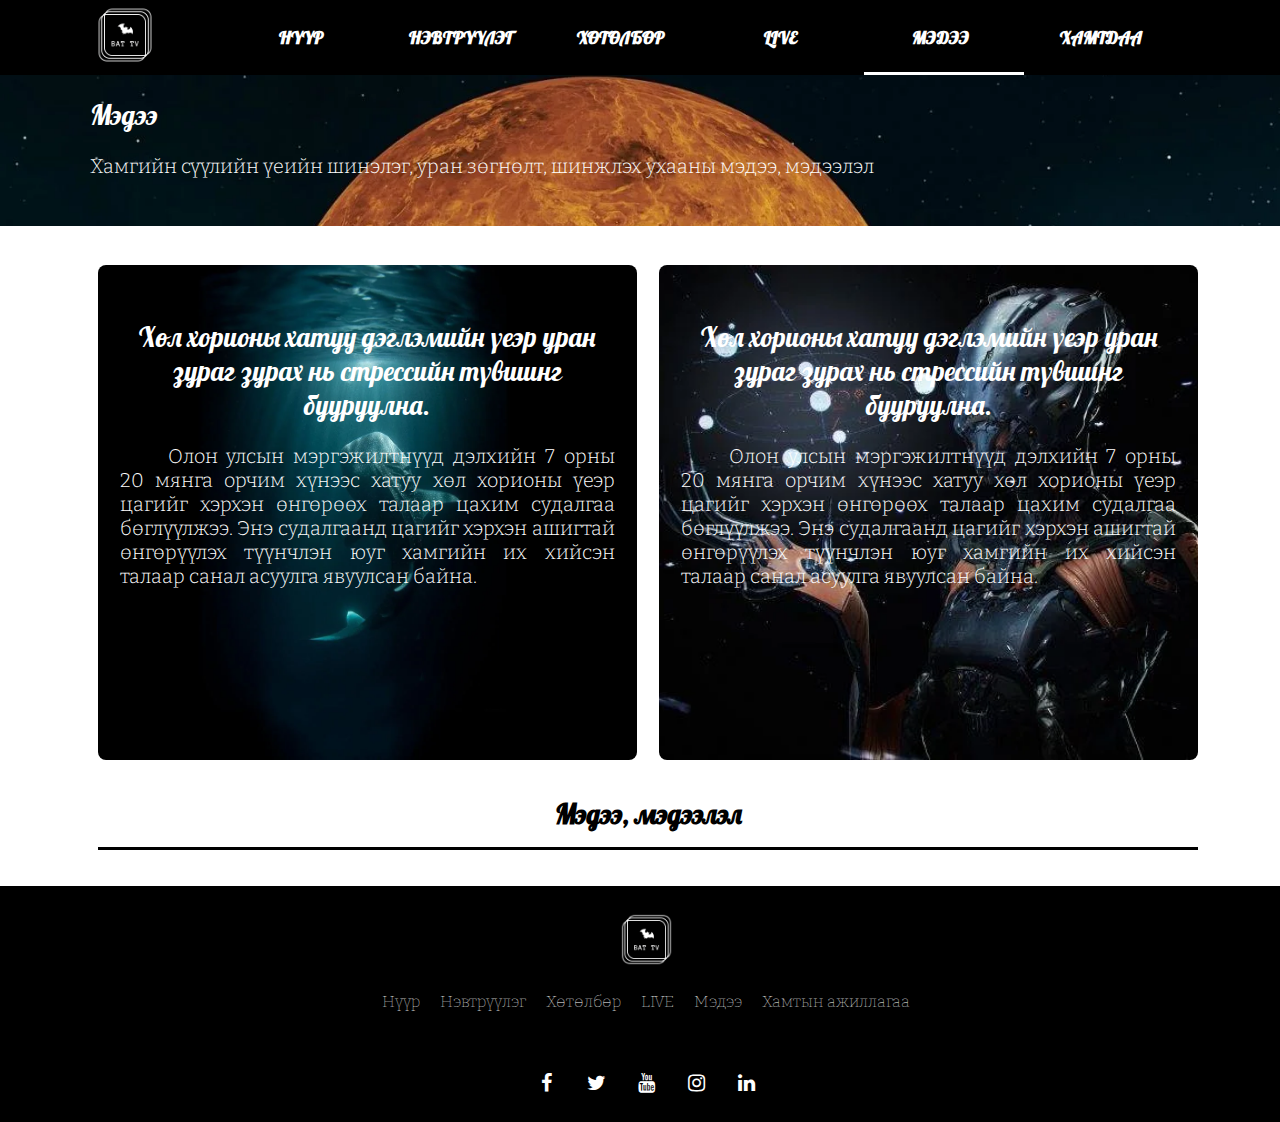
<file: news.html>
<!DOCTYPE html>
<html lang="en">
<head>
	<title>[BAT team] TV - Мэдээ</title>
	<link rel="stylesheet" href="https://cdnjs.cloudflare.com/ajax/libs/font-awesome/4.7.0/css/font-awesome.min.css">
	<link rel="preconnect" href="https://fonts.gstatic.com">
	<link rel="stylesheet" href="https://fonts.googleapis.com/css2?family=Open+Sans&display=swap">
	<link rel="stylesheet" href="style.css">
	<meta charset="utf-8">
    <meta http-equiv="X-UA-Compatible" content="IE=edge">
    <meta name="viewport" content="width=device-width, initial-scale=1">
  <meta name=description content="Мэдээ BAT TV">
        <script type="module" src="main.js" async></script>
</head>
<body>
  <header>
    <nav class="navbar">
      <img src="batlogoog1.png" alt="logo" width="5.5%" height="auto">
      <a href="index.html" class="btn">НҮҮР</a>
      <a href="content.html" class="btn">НЭВТРҮҮЛЭГ</a>
      <a href="program.html" class="btn">ХӨТӨЛБӨР</a>
      <a href="live.html" class="btn">LIVE</a>
      <a href="news.html" class="btn active">МЭДЭЭ</a>
      <a href="cowork.html" class="btn">ХАМТДАА</a>
    </nav>
  <script>
	  	  //MOBILE MENU
	  function menudrop() {
  var x = document.getElementById("myLinks");
  if (x.style.display == "block") {
    x.style.display = "none";
  } else {
    x.style.display = "block";
  }
}
  // Add active class to the current button (highlight it)
  var header = document.getElementById("navbar");
  var btns = header.getElementsByClassName("btn");
  for (var i = 0; i < btns.length; i++) {
    btns[i].addEventListener("click", function() {
    var current = document.getElementsByClassName("active");
    current[0].className = current[0].className.replace(" active", "");
    this.className += " active";
    });
  }
  </script>
  </header>
  <div class="topnav">
	  <main id="NameOfTV">BAT tv</main>
    <div id="myLinks">
      <a href="index.html">НҮҮР </a>
      <a href="content.html">НЭВТРҮҮЛЭГ</a>
      <a href="program.html">ХӨТӨЛБӨР</a>
      <a href="live.html">LIVE</a>
      <a href="news.html">МЭДЭЭ</a>
      <a href="cowork.html">ХАМТЫН АЖИЛЛАГАА</a>
    </div>
    <a href="javascript:void(0);" class="icon" onclick="menudrop()"> <img id="mob" src="logo1.svg" alt="mobilemenu" width="110" height="40"> </a>
  </div>

    <div class="Nevtruuleg">
      <div>
        <h2>Мэдээ</h2>
        <p>Хамгийн сүүлийн үеийн шинэлэг, уран зөгнөлт, шинжлэх ухааны мэдээ, мэдээлэл</p>
      </div>
    </div>
    <section class="Content-wrap">
      <div class="ontslohMedee">
        <div class="Ontsloh-zurag" id="o1">
          <img src="pics/ontslohMedee1.webp" , alt="ontsloh1" />
          <div class="Ontsloh-text">
            <h2>
              Хөл хорионы хатуу дэглэмийн үеэр уран зураг зурах нь стрессийн түвшинг бууруулна.
            </h2>
            <p>
              Олон улсын мэргэжилтнүүд дэлхийн 7 орны 20 мянга орчим хүнээс хатуу хөл хорионы үеэр цагийг хэрхэн өнгөрөөх талаар цахим судалгаа бөглүүлжээ. Энэ судалгаанд цагийг хэрхэн ашигтай өнгөрүүлэх түүнчлэн юуг хамгийн их хийсэн талаар санал асуулга явуулсан байна.
            </p>
          </div>
        </div>
        <div class="Ontsloh-zurag" id="o2">
          <img src="pics/ontslohMedee2.webp" , alt="ontsloh1" />
          <div class="Ontsloh-text">
            <h2>
              Хөл хорионы хатуу дэглэмийн үеэр уран зураг зурах нь стрессийн түвшинг бууруулна.
            </h2>
            <p>
              Олон улсын мэргэжилтнүүд дэлхийн 7 орны 20 мянга орчим хүнээс хатуу хөл хорионы үеэр цагийг хэрхэн өнгөрөөх талаар цахим судалгаа бөглүүлжээ. Энэ судалгаанд цагийг хэрхэн ашигтай өнгөрүүлэх түүнчлэн юуг хамгийн их хийсэн талаар санал асуулга явуулсан байна.
            </p>
          </div>
        </div>
      </div>
      </div>
      <div class="medeeMedeelel">
        <h3 class="headerArticle">Мэдээ, мэдээлэл</h3>
        <div class="MedeeMedeelel">
          <div id="posts">
          </div>
        </div>
      </div>
      <!-- <div class="medeeMedeelel">
        <h3>Мэдээ, мэдээлэл</h3>
        <div class="MedeeMedeelel">
          <div class="MedeeCard">
            <img class="MedeeniiZurag" src="miraculous.webp" , alt="medee1" />
            <div class="MedeeniiBody">
              <h4 class="MedeeniiTitle">"Монголын кино урлаг 2020"</h4>
              <img src="clock1.svg" , alt="tsag" />
              <p class="MedeeniiOgnoo">2020.10.05</p>
              <p class="MedeeniiTovchTailbar">
                "Монголын кино урлаг 2020"анхдугаар чуулга уулзалт зохион
                байгуулагдлаа.
              </p>
            </div>
          </div>

          <div class="MedeeCard">
            <img class="MedeeniiZurag" src="miraculous.webp" , alt="medee1" />
            <div class="MedeeniiBody">
              <h4 class="MedeeniiTitle">"Монголын кино урлаг 2020"</h4>
              <img src="clock1.svg" , alt="tsag" />
              <p class="MedeeniiOgnoo">2020.10.05</p>
              <p class="MedeeniiTovchTailbar">
                "Монголын кино урлаг 2020"анхдугаар чуулга уулзалт зохион
                байгуулагдлаа.
              </p>
            </div>
          </div>

          <div class="MedeeCard">
            <img class="MedeeniiZurag" src="miraculous.webp" , alt="medee1" />
            <div class="MedeeniiBody">
              <h4 class="MedeeniiTitle">"Монголын кино урлаг 2020"</h4>
              <img src="clock1.svg" , alt="tsag" />
              <p class="MedeeniiOgnoo">2020.10.05</p>
              <p class="MedeeniiTovchTailbar">
                "Монголын кино урлаг 2020"анхдугаар чуулга уулзалт зохион
                байгуулагдлаа.
              </p>
            </div>
          </div>

          
           -->
        </div>
      </div>
    </section>
    <section class="mininews"><main id="main"></main></section>
    
	
<footer class="kagebunshino">
	<div class="inner-container">
		<div class="first sasuke">
			<img src="batlogoog1.png" alt="BAT ТВ" class="footer-logo">
		</div>
		<div class="second sasuke">
			<div class="footer-menu-item"><a target="" href="index.html"><div>Нүүр</div></a></div>
			<div class="footer-menu-item"><a target="" href="content.html"><div>Нэвтрүүлэг</div></a></div>
			<div class="footer-menu-item"><a target="" href="program.html"><div>Хөтөлбөр</div></a></div>
			<div class="footer-menu-item"><a target="" href="live.html"><div>LIVE</div></a></div>
			<div class="footer-menu-item"><a target="" href="news.html"><div>Мэдээ</div></a></div>
			<div class="footer-menu-item"><a target="" href="cowork.html"><div>Хамтын ажиллагаа</div></a></div>   
        </div>
		<div class="third sasuke">
			<div class="social-icon-con"><a href="https://www.facebook.com/mongoltv/" class="social-icon">
			<i class="fa fa-facebook" aria-hidden="true"></i>
			</a></div>
			<div class="social-icon-con"><a href="https://twitter.com/MONGOLTV" class="social-icon">
			<i class="fa fa-twitter" aria-hidden="true"></i>
			</a></div>
			<div class="social-icon-con"><a href="https://www.youtube.com/user/MONGOLTVlHD" class="social-icon">
			<i class="fa fa-youtube" aria-hidden="true"></i>
			</a></div>
			<div class="social-icon-con"><a href="https://www.instagram.com/mongoltv/" class="social-icon">
			<i class="fa fa-instagram" aria-hidden="true"></i>
			</a></div>
			<div class="social-icon-con"><a href="#" class="social-icon">
			<i class="fa fa-linkedin" aria-hidden="true"></i>
			</a></div>
		</div>
	</div>
</footer>
  </body>
</html>
</file>
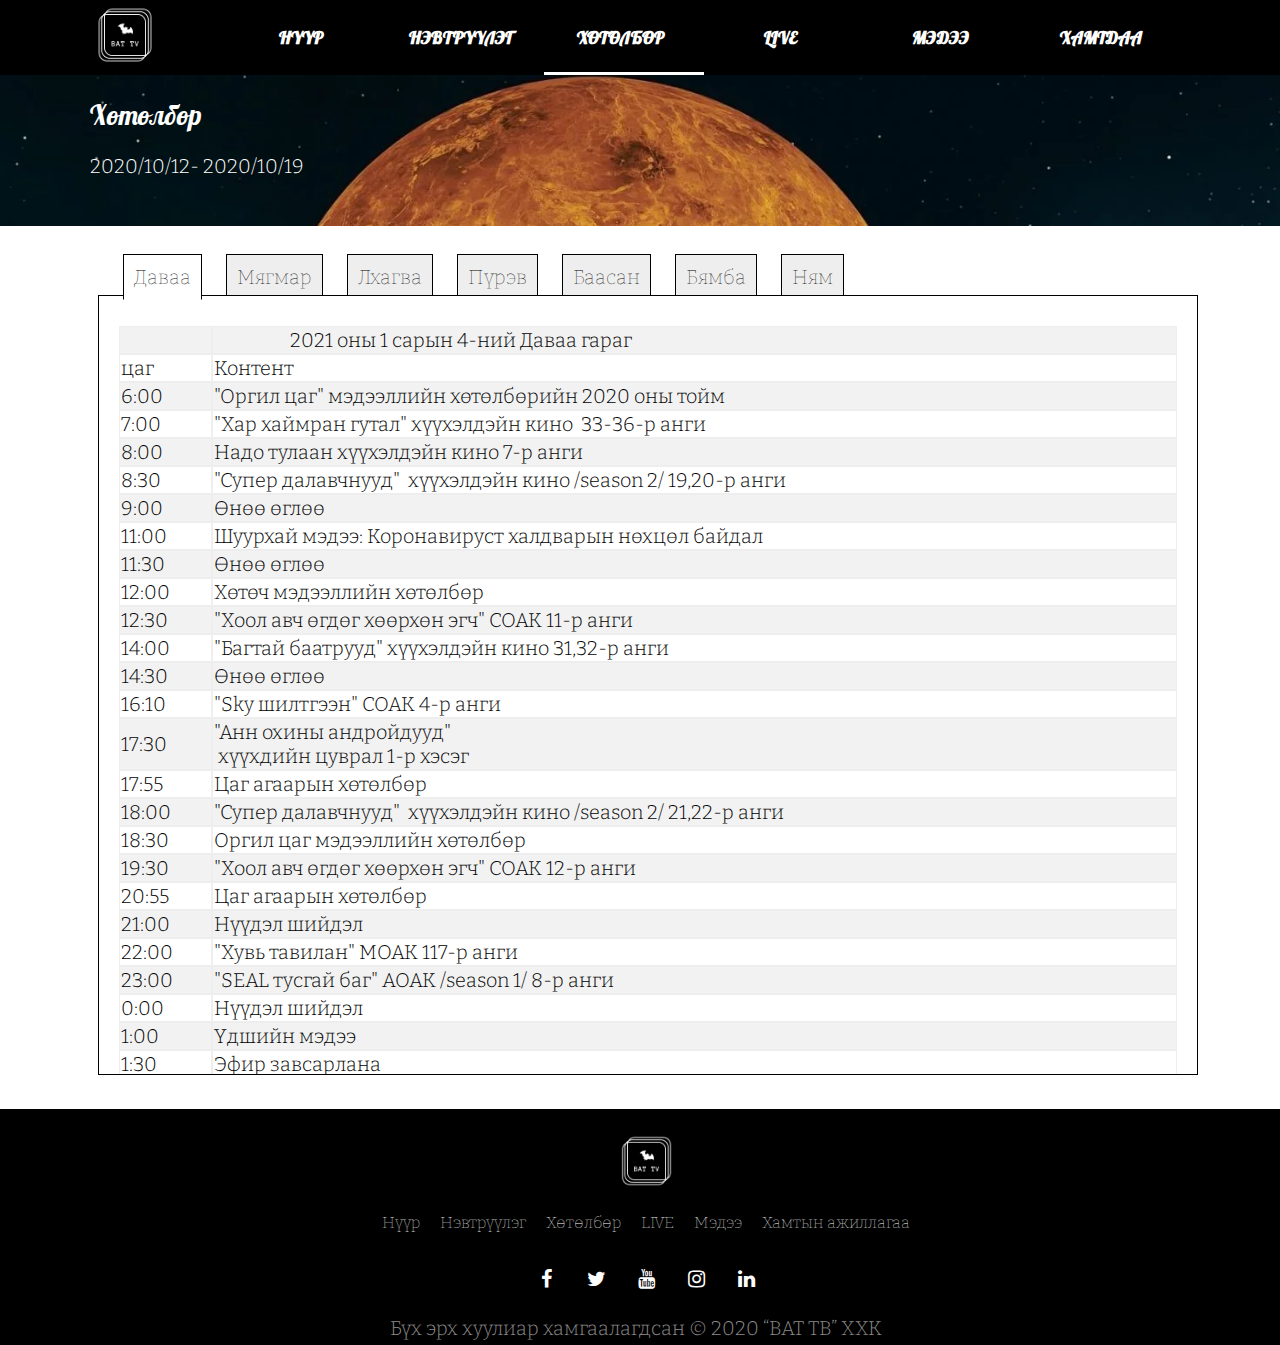
<file: program.html>
<!DOCTYPE html>
<html lang="en">
	<head>
		<title>Нүүр хуудас</title>
		<link rel="stylesheet" href="https://cdnjs.cloudflare.com/ajax/libs/font-awesome/4.7.0/css/font-awesome.min.css">
		<link rel="preconnect" href="https://fonts.gstatic.com">
		<link href="https://fonts.googleapis.com/css2?family=Open+Sans&display=swap" rel="stylesheet">
		<link rel="stylesheet" href="style.css">
		<meta charset="utf-8">
		<meta http-equiv="X-UA-Compatible" content="IE=edge">
		<meta name="viewport" content="width=device-width, initial-scale=1">
		<meta name=description content="BAT TV">
		<script src="main.js" type="module"></script>
	  </head>
	<body>
		<header>
			<nav class="navbar">
			<img src="batlogoog1.png" alt="logo" width="5.5%" height="auto">
			<a href="index.html" class="btn">НҮҮР</a>
			<a href="content.html" class="btn">НЭВТРҮҮЛЭГ</a>
			<a href="program.html" class="btn active">ХӨТӨЛБӨР</a>
			<a href="live.html" class="btn">LIVE</a>
			<a href="news.html" class="btn">МЭДЭЭ</a>
			<a href="cowork.html" class="btn">ХАМТДАА</a>
		  </nav>
		<script>
//MOBILE MENU
function menudrop() {
  var x = document.getElementById("myLinks");
  if (x.style.display == "block") {
    x.style.display = "none";
  } else {
    x.style.display = "block";
  }
}
		// Add active class to the current button (highlight it)
		var header = document.getElementById("navbar");
		var btns = header.getElementsByClassName("btn");
		for (var i = 0; i < btns.length; i++) {
		  btns[i].addEventListener("click", function() {
		  var current = document.getElementsByClassName("active");
		  current[0].className = current[0].className.replace(" active", "");
		  this.className += " active";
		  });
		}
		</script>
		</header>
		<div class="topnav">
			<main id="NameOfTV">BAT tv</main>
		  <div id="myLinks">
			<a href="index.html">НҮҮР </a>
			<a href="content.html">НЭВТРҮҮЛЭГ</a>
			<a href="program.html">ХӨТӨЛБӨР</a>
			<a href="live.html">LIVE</a>
			<a href="news.html">МЭДЭЭ</a>
			<a href="cowork.html">ХАМТЫН АЖИЛЛАГАА</a>
		  </div>
		  <a href="javascript:void(0);" class="icon" onclick="menudrop()"> <img id="mob" src="logo1.svg" alt="mobilemenu" width="110" height="40"> </a>
		</div>
		
</script>

	<section>
		<div class="Nevtruuleg">
			<div>
				<h2>Хөтөлбөр</h2>
				<span style="margin-left: 7%;">2020/10/12- 2020/10/19</span>
			</div>
		  </div>
	</section>	
  	<div class="tabs">
		<div class="tab">
		  <input type="radio" id="tab-1" name="tab-group-1" checked>
		  <label for="tab-1">Даваа</label>
		  <div class="content">
			<table>
				<tbody>
					<tr>
						<td>&nbsp;</td>
						<td>&nbsp;&nbsp;&nbsp;&nbsp;&nbsp;&nbsp;&nbsp;&nbsp;&nbsp;&nbsp;&nbsp;&nbsp;&nbsp;&nbsp;&nbsp;&nbsp;&nbsp;&nbsp; 2021 оны 1 сарын 4-ний Даваа гараг</td>
					</tr>
					<tr>
						<td>цаг</td>
						<td>Контент</td>
					</tr>
					<tr>
						<td>6:00</td>
						<td>"Оргил цаг" мэдээллийн хөтөлбөрийн 2020 оны тойм</td>
					</tr>
					<tr>
						<td>7:00</td>
						<td>"Хар хаймран гутал" хүүхэлдэйн кино&nbsp; 33-36-р анги</td>
					</tr>
					<tr>
						<td>8:00</td>
						<td>Надо тулаан хүүхэлдэйн кино 7-р анги</td>
					</tr>
					<tr>
						<td>8:30</td>
						<td>"Супер далавчнууд"&nbsp; хүүхэлдэйн кино /season 2/ 19,20-р анги</td>
					</tr>
					<tr>
						<td>9:00</td>
						<td>Өнөө өглөө&nbsp;</td>
					</tr>
					<tr>
						<td>11:00</td>
						<td>Шуурхай мэдээ: Коронавируст халдварын нөхцөл байдал&nbsp;</td>
					</tr>
					<tr>
						<td>11:30</td>
						<td>Өнөө өглөө&nbsp;</td>
					</tr>
					<tr>
						<td>12:00</td>
						<td>Хөтөч мэдээллийн хөтөлбөр</td>
					</tr>
					<tr>
						<td>12:30</td>
						<td>"Хоол авч өгдөг хөөрхөн эгч" СОАК 11-р анги</td>
					</tr>
					<tr>
						<td>14:00</td>
						<td>"Багтай баатрууд" хүүхэлдэйн кино 31,32-р анги&nbsp;</td>
					</tr>
					<tr>
						<td>14:30</td>
						<td>Өнөө өглөө&nbsp;</td>
					</tr>
					<tr>
						<td>16:10</td>
						<td>"Sky шилтгээн" СОАК 4-р анги</td>
					</tr>
					<tr>
						<td>17:30</td>
						<td>"Анн охины андройдууд"<br>
						&nbsp;хүүхдийн цуврал 1-р хэсэг&nbsp;</td>
					</tr>
					<tr>
						<td>17:55</td>
						<td>Цаг агаарын хөтөлбөр</td>
					</tr>
					<tr>
						<td>18:00</td>
						<td>"Супер далавчнууд"&nbsp; хүүхэлдэйн кино /season 2/ 21,22-р анги</td>
					</tr>
					<tr>
						<td>18:30</td>
						<td>Оргил цаг мэдээллийн хөтөлбөр</td>
					</tr>
					<tr>
						<td>19:30</td>
						<td>"Хоол авч өгдөг хөөрхөн эгч" СОАК 12-р анги</td>
					</tr>
					<tr>
						<td>20:55</td>
						<td>Цаг агаарын хөтөлбөр&nbsp;</td>
					</tr>
					<tr>
						<td>21:00</td>
						<td>Нүүдэл шийдэл</td>
					</tr>
					<tr>
						<td>22:00</td>
						<td>"Хувь тавилан" МОАК 117-р анги</td>
					</tr>
					<tr>
						<td>23:00</td>
						<td>"SEAL тусгай баг" АОАК /season 1/ 8-р анги&nbsp;</td>
					</tr>
					<tr>
						<td>0:00</td>
						<td>Нүүдэл шийдэл</td>
					</tr>
					<tr>
						<td>1:00</td>
						<td>Үдшийн мэдээ</td>
					</tr>
					<tr>
						<td>1:30</td>
						<td>Эфир завсарлана</td>
					</tr>
				</tbody>
			</table>
		  </div>
		</div>
		<div class="tab">
		  <input type="radio" id="tab-2" name="tab-group-1">
		  <label for="tab-2">Мягмар</label>
		  <div class="content">
			<table>   
				<tbody>
					<tr>
						<td>&nbsp;</td>
						<td>&nbsp;&nbsp;&nbsp;&nbsp;&nbsp;&nbsp;&nbsp;&nbsp;&nbsp;&nbsp;&nbsp;&nbsp;&nbsp;&nbsp;&nbsp;&nbsp;&nbsp;&nbsp; 2021 оны 1 сарын 05-ны&nbsp; Мягмар гараг</td>
					</tr>
					<tr>
						<td>цаг</td>
						<td>Контент</td>
					</tr>
					<tr>
						<td>6:00</td>
						<td>Оргил цаг мэдээллийн хөтөлбөр</td>
					</tr>
					<tr>
						<td>7:00</td>
						<td>"Хар хаймран гутал" хүүхэлдэйн кино 37-40-р анги</td>
					</tr>
					<tr>
						<td>8:00</td>
						<td>Надо тулаан хүүхэлдэйн кино 8-р анги</td>
					</tr>
					<tr>
						<td>8:30</td>
						<td>"Супер далавчнууд"&nbsp; хүүхэлдэйн кино /season 2/ 21,22-р анги</td>
					</tr>
					<tr>
						<td>9:00</td>
						<td>Өнөө өглөө&nbsp;</td>
					</tr>
					<tr>
						<td>11:00</td>
						<td>Шуурхай мэдээ: Коронавируст халдварын нөхцөл байдал&nbsp;</td>
					</tr>
					<tr>
						<td>11:30</td>
						<td>Өнөө өглөө&nbsp;</td>
					</tr>
					<tr>
						<td>12:00</td>
						<td>Хөтөч мэдээллийн хөтөлбөр</td>
					</tr>
					<tr>
						<td>12:30</td>
						<td>"Хоол авч өгдөг хөөрхөн эгч" СОАК 12-р анги</td>
					</tr>
					<tr>
						<td>14:00</td>
						<td>"Багтай баатрууд" хүүхэлдэйн кино 33,34-р анги&nbsp;</td>
					</tr>
					<tr>
						<td>14:30</td>
						<td>Өнөө өглөө&nbsp;</td>
					</tr>
					<tr>
						<td>16:10</td>
						<td>"Sky шилтгээн" СОАК 5-р анги</td>
					</tr>
					<tr>
						<td>17:30</td>
						<td>"Анн охины андройдууд"<br>
						&nbsp;хүүхдийн цуврал&nbsp; 2-р хэсэг&nbsp;</td>
					</tr>
					<tr>
						<td>17:55</td>
						<td>Цаг агаарын хөтөлбөр</td>
					</tr>
					<tr>
						<td>18:00</td>
						<td>"Супер далавчнууд"&nbsp; хүүхэлдэйн кино /season 2/ 23,24-р анги</td>
					</tr>
					<tr>
						<td>18:30</td>
						<td>Оргил цаг мэдээллийн хөтөлбөр</td>
					</tr>
					<tr>
						<td>19:30</td>
						<td>"Хоол авч өгдөг хөөрхөн эгч" СОАК 13-р анги</td>
					</tr>
					<tr>
						<td>20:55</td>
						<td>Цаг агаарын хөтөлбөр</td>
					</tr>
					<tr>
						<td>21:00</td>
						<td>"Яасан гээч..." дугаар - 4</td>
					</tr>
					<tr>
						<td>22:00</td>
						<td>"Хувь тавилан" МОАК&nbsp; 118-р анги</td>
					</tr>
					<tr>
						<td>23:00</td>
						<td>"SEAL тусгай баг" АОАК /season 1/ 9-р анги&nbsp;</td>
					</tr>
					<tr>
						<td>0:00</td>
						<td>"Яасан гээч..." дугаар - 4</td>
					</tr>
					<tr>
						<td>1:00</td>
						<td>Үдшийн мэдээ</td>
					</tr>
					<tr>
						<td>1:30</td>
						<td>Эфир завсарлана</td>
					</tr>
				</tbody>
			</table>
		  </div>
		</div>
		<div class="tab">
		  <input type="radio" id="tab-3" name="tab-group-1">
		  <label for="tab-3">Лхагва</label>
		  <div class="content">
			<table>
				<tbody>
					<tr>
						<td>&nbsp;</td>
						<td>&nbsp;&nbsp;&nbsp;&nbsp;&nbsp;&nbsp;&nbsp;&nbsp;&nbsp;&nbsp;&nbsp;&nbsp;&nbsp;&nbsp;&nbsp;&nbsp;&nbsp;&nbsp; 2021 оны 1 сарын 6-ны&nbsp; Лхагва гараг</td>
					</tr>
					<tr>
						<td>цаг</td>
						<td>Контент</td>
					</tr>
					<tr>
						<td>6:00</td>
						<td>Оргил цаг мэдээллийн хөтөлбөр</td>
					</tr>
					<tr>
						<td>7:00</td>
						<td>"Хар хаймран гутал" хүүхэлдэйн кино&nbsp; 41-44-р анги</td>
					</tr>
					<tr>
						<td>8:00</td>
						<td>Надо тулаан хүүхэлдэйн кино 9-р анги</td>
					</tr>
					<tr>
						<td>8:30</td>
						<td>"Супер далавчнууд"&nbsp; хүүхэлдэйн кино /season 2/ 23,24-р анги</td>
					</tr>
					<tr>
						<td>9:00</td>
						<td>Өнөө өглөө&nbsp;</td>
					</tr>
					<tr>
						<td>11:00</td>
						<td>Шуурхай мэдээ: Коронавируст халдварын нөхцөл байдал&nbsp;</td>
					</tr>
					<tr>
						<td>11:30</td>
						<td>Өнөө өглөө&nbsp;</td>
					</tr>
					<tr>
						<td>12:00</td>
						<td>Хөтөч мэдээллийн хөтөлбөр</td>
					</tr>
					<tr>
						<td>12:30</td>
						<td>"Хоол авч өгдөг хөөрхөн эгч" СОАК 13-р анги</td>
					</tr>
					<tr>
						<td>14:00</td>
						<td>"Багтай баатрууд" хүүхэлдэйн кино 35,36-р анги&nbsp;</td>
					</tr>
					<tr>
						<td>14:30</td>
						<td>Өнөө өглөө&nbsp;</td>
					</tr>
					<tr>
						<td>16:10</td>
						<td>"Sky шилтгээн" СОАК 6-р анги</td>
					</tr>
					<tr>
						<td>17:30</td>
						<td>"Анн охины андройдууд"<br>
						&nbsp;хүүхдийн цуврал 3-р хэсэг&nbsp;</td>
					</tr>
					<tr>
						<td>17:55</td>
						<td>Цаг агаарын хөтөлбөр</td>
					</tr>
					<tr>
						<td>18:00</td>
						<td>"Супер далавчнууд"&nbsp; хүүхэлдэйн кино /season 2/ 25,26-р анги</td>
					</tr>
					<tr>
						<td>18:30</td>
						<td>Оргил цаг мэдээллийн хөтөлбөр</td>
					</tr>
					<tr>
						<td>19:30</td>
						<td>"Хоол авч өгдөг хөөрхөн эгч" СОАК 14-р анги</td>
					</tr>
					<tr>
						<td>20:55</td>
						<td>Цаг агаарын хөтөлбөр</td>
					</tr>
					<tr>
						<td>21:00</td>
						<td>"DNA" шоу нэвтрүүлэг /season-2/ дугаар 16</td>
					</tr>
					<tr>
						<td>22:00</td>
						<td>"Хувь тавилан" МОАК119-р анги</td>
					</tr>
					<tr>
						<td>23:00</td>
						<td>"SEAL тусгай баг" АОАК /season 1/ 10-р анги&nbsp;</td>
					</tr>
					<tr>
						<td>0:00</td>
						<td>"DNA" шоу нэвтрүүлэг /season-2/&nbsp; дугаар 16</td>
					</tr>
					<tr>
						<td>1:00</td>
						<td>Үдшийн мэдээ</td>
					</tr>
					<tr>
						<td>1:30</td>
						<td>Эфир завсарлана</td>
					</tr>
				</tbody>
			</table>
		  </div>
		</div>
		<div class="tab">
			<input type="radio" id="tab-4" name="tab-group-1">
			<label for="tab-4">Пүрэв</label>
			<div class="content">
				<table>
					<tbody>
						<tr>
							<td>&nbsp;</td>
							<td>&nbsp; &nbsp; &nbsp; &nbsp; &nbsp; &nbsp; &nbsp;2021 оны 1 сарын 7-ны Пүрэв гараг</td>
						</tr>
						<tr>
							<td>цаг</td>
							<td>Контент</td>
						</tr>
						<tr>
							<td>6:00</td>
							<td>Оргил цаг мэдээллийн хөтөлбөр</td>
						</tr>
						<tr>
							<td>7:00</td>
							<td>"Хар хаймран гутал" хүүхэлдэйн кино 45-49-р анги</td>
						</tr>
						<tr>
							<td>8:00</td>
							<td>Надо тулаан хүүхэлдэйн кино 10-р анги</td>
						</tr>
						<tr>
							<td>8:30</td>
							<td>"Супер далавчнууд"&nbsp; хүүхэлдэйн кино /season 2/ 25,26-р анги</td>
						</tr>
						<tr>
							<td>9:00</td>
							<td>Өнөө өглөө&nbsp;</td>
						</tr>
						<tr>
							<td>11:00</td>
							<td>Шуурхай мэдээ: Коронавируст халдварын нөхцөл байдал&nbsp;</td>
						</tr>
						<tr>
							<td>11:30</td>
							<td>Өнөө өглөө&nbsp;</td>
						</tr>
						<tr>
							<td>12:00</td>
							<td>Хөтөч мэдээллийн хөтөлбөр</td>
						</tr>
						<tr>
							<td>12:30</td>
							<td>"Хоол авч өгдөг хөөрхөн эгч" СОАК 14-р анги</td>
						</tr>
						<tr>
							<td>14:00</td>
							<td>"Багтай баатрууд" хүүхэлдэйн кино 37,38-р анги&nbsp;</td>
						</tr>
						<tr>
							<td>14:30</td>
							<td>Өнөө өглөө&nbsp;</td>
						</tr>
						<tr>
							<td>16:10</td>
							<td>"Sky шилтгээн" СОАК 7-р анги</td>
						</tr>
						<tr>
							<td>17:30</td>
							<td>"Анн охины андройдууд"<br>
							&nbsp;хүүхдийн цуврал 4-р хэсэг&nbsp;</td>
						</tr>
						<tr>
							<td>17:55</td>
							<td>Цаг агаарын хөтөлбөр</td>
						</tr>
						<tr>
							<td>18:00</td>
							<td>"Супер далавчнууд"&nbsp; хүүхэлдэйн кино /season 2/ 27,28-р анги</td>
						</tr>
						<tr>
							<td>18:30</td>
							<td>Оргил цаг мэдээллийн хөтөлбөр</td>
						</tr>
						<tr>
							<td>19:30</td>
							<td>"Хоол авч өгдөг хөөрхөн эгч" СОАК 15-р анги</td>
						</tr>
						<tr>
							<td>20:55</td>
							<td>Цаг агаарын хөтөлбөр&nbsp;</td>
						</tr>
						<tr>
							<td>21:00</td>
							<td>Хар хайрцаг</td>
						</tr>
						<tr>
							<td>22:00</td>
							<td>"Хувь тавилан" МОАК 120-р анги</td>
						</tr>
						<tr>
							<td>23:00</td>
							<td>"SEAL тусгай баг" АОАК /season 1/ 11-р анги&nbsp;</td>
						</tr>
						<tr>
							<td>0:00</td>
							<td>Хар хайрцаг</td>
						</tr>
						<tr>
							<td>1:00</td>
							<td>Үдшийн мэдээ</td>
						</tr>
						<tr>
							<td>1:30</td>
							<td>Эфир завсарлана</td>
						</tr>
					</tbody>
				</table>
			</div>
		  </div>
		  <div class="tab">
			<input type="radio" id="tab-5" name="tab-group-1">
			<label for="tab-5">Баасан</label>
			<div class="content">
				<table>
					<tbody>
						<tr>
							<td>&nbsp;</td>
							<td>&nbsp; &nbsp; &nbsp; &nbsp; &nbsp; &nbsp; &nbsp;2021 оны 1 сарын 8-ны&nbsp; Баасан гараг</td>
						</tr>
						<tr>
							<td>цаг</td>
							<td>Контент</td>
						</tr>
						<tr>
							<td>6:00</td>
							<td>Оргил цаг мэдээллийн хөтөлбөр</td>
						</tr>
						<tr>
							<td>7:00</td>
							<td>"Хар хаймран гутал" хүүхэлдэйн кино&nbsp; 50-53-р анги</td>
						</tr>
						<tr>
							<td>8:00</td>
							<td>Надо тулаан хүүхэлдэйн кино 11-р анги</td>
						</tr>
						<tr>
							<td>8:30</td>
							<td>"Супер далавчнууд"&nbsp; хүүхэлдэйн кино /season 2/ 27,28-р анги</td>
						</tr>
						<tr>
							<td>9:00</td>
							<td>Өнөө өглөө&nbsp;</td>
						</tr>
						<tr>
							<td>11:00</td>
							<td>Шуурхай мэдээ: Коронавируст халдварын нөхцөл байдал&nbsp;</td>
						</tr>
						<tr>
							<td>11:30</td>
							<td>Өнөө өглөө&nbsp;</td>
						</tr>
						<tr>
							<td>12:00</td>
							<td>Хөтөч мэдээллийн хөтөлбөр</td>
						</tr>
						<tr>
							<td>12:30</td>
							<td>"Хоол авч өгдөг хөөрхөн эгч" СОАК 15-р анги</td>
						</tr>
						<tr>
							<td>14:00</td>
							<td>"Багтай баатрууд" хүүхэлдэйн кино 39,40-р анги&nbsp;</td>
						</tr>
						<tr>
							<td>14:30</td>
							<td>Өнөө өглөө&nbsp;</td>
						</tr>
						<tr>
							<td>16:10</td>
							<td>"Sky шилтгээн" СОАК 8-р анги</td>
						</tr>
						<tr>
							<td>17:30</td>
							<td>"Анн охины андройдууд"<br>
							&nbsp;хүүхдийн цуврал 5-р хэсэг&nbsp;</td>
						</tr>
						<tr>
							<td>17:55</td>
							<td>Цаг агаарын хөтөлбөр</td>
						</tr>
						<tr>
							<td>18:00</td>
							<td>"Супер далавчнууд"&nbsp; хүүхэлдэйн кино /season 2/ 29,30-р анги</td>
						</tr>
						<tr>
							<td>18:30</td>
							<td>Оргил цаг мэдээллийн хөтөлбөр</td>
						</tr>
						<tr>
							<td>19:30</td>
							<td>"Хоол авч өгдөг хөөрхөн эгч" СОАК 16-р анги</td>
						</tr>
						<tr>
							<td>20:55</td>
							<td>Цаг агаарын хөтөлбөр&nbsp;</td>
						</tr>
						<tr>
							<td>21:00</td>
							<td>Эмчийн эсрэг Интернэт шоу нэвтрүүлэг /season-2/ дугаар 15</td>
						</tr>
						<tr>
							<td>22:10</td>
							<td>"Хувь тавилан" МОАК 121-р анги</td>
						</tr>
						<tr>
							<td>23:10</td>
							<td>"SEAL тусгай баг" АОАК /season 1/ 12-р анги&nbsp;</td>
						</tr>
						<tr>
							<td>0:00</td>
							<td>Эмчийн эсрэг Интернэт шоу нэвтрүүлэг /season-2/ дугаар 15</td>
						</tr>
						<tr>
							<td>1:10</td>
							<td>Үдшийн мэдээ</td>
						</tr>
						<tr>
							<td>1:40</td>
							<td>Эфир завсарлана</td>
						</tr>
					</tbody>
				</table>
		
			</div>
		  </div>
		  <div class="tab">
			<input type="radio" id="tab-6" name="tab-group-1">
			<label for="tab-6">Бямба</label>
			<div class="content">
				<table>
					<tbody>
						<tr>
							<td>&nbsp;</td>
							<td>&nbsp; &nbsp; &nbsp; &nbsp; &nbsp; &nbsp; &nbsp; 2021 оны 1 сарын 9-ний Бямба гараг</td>
						</tr>
						<tr>
							<td>цаг</td>
							<td>Контент</td>
						</tr>
						<tr>
							<td>6:00</td>
							<td>"Консуни ба найзууд" хүүхэлдэйн кино&nbsp;</td>
						</tr>
						<tr>
							<td>9:00</td>
							<td>Өнөө өглөө&nbsp;</td>
						</tr>
						<tr>
							<td>11:00</td>
							<td>Шуурхай мэдээ: Коронавируст халдварын нөхцөл байдал&nbsp;</td>
						</tr>
						<tr>
							<td>11:30</td>
							<td>Өнөө өглөө&nbsp;</td>
						</tr>
						<tr>
							<td>12:00</td>
							<td>"Миний дурласан цэвэрч залуу" СОАК 11-р анги</td>
						</tr>
						<tr>
							<td>13:20</td>
							<td>"Эмчийн эсрэг Интернэт" шоу нэвтрүүлэг /season-2/ дугаар 15</td>
						</tr>
						<tr>
							<td>14:30</td>
							<td>"6 настнуудын нууцлаг ертөнц" нэвтрүүлэг /season-2/&nbsp; дугаар - 6</td>
						</tr>
						<tr>
							<td>16:00</td>
							<td>"Аппрентис Монгол" нэвтрүүлэг дугаар- 4</td>
						</tr>
						<tr>
							<td>18:30</td>
							<td>Оргил цаг мэдээллийн хөтөлбөр</td>
						</tr>
						<tr>
							<td>19:30</td>
							<td>"Ардын буйдан" /season-11/ дугаар 5</td>
						</tr>
						<tr>
							<td>21:00</td>
							<td>"Цар тахал" УСК 1-р анги</td>
						</tr>
						<tr>
							<td>22:50</td>
							<td>"Яасан гээч..." дугаар - 4</td>
						</tr>
						<tr>
							<td>23:50</td>
							<td>"Параллель ертөнц" МУСК</td>
						</tr>
						<tr>
							<td>1:30</td>
							<td>Эфир завсарлана</td>
						</tr>
					</tbody>
				</table>
			</div>
		  </div>
		  <div class="tab">
			<input type="radio" id="tab-7" name="tab-group-1">
			<label for="tab-7">Ням</label>
			<div class="content">
				<table>
					<tbody>
						<tr>
							<td>&nbsp;</td>
							<td>&nbsp;&nbsp;&nbsp;&nbsp;&nbsp;&nbsp;&nbsp;&nbsp;&nbsp;&nbsp;&nbsp;&nbsp;&nbsp;&nbsp;&nbsp;&nbsp;&nbsp;&nbsp; 2021 оны 1 сарын 10-ны Ням гараг</td>
						</tr>
						<tr>
							<td>цаг</td>
							<td>Контент</td>
						</tr>
						<tr>
							<td>6:00</td>
							<td>"Тобот: Галактикийн мөрдөгчид" хүүхэлдэйн кино</td>
						</tr>
						<tr>
							<td>9:00</td>
							<td>Өнөө өглөө&nbsp;</td>
						</tr>
						<tr>
							<td>11:00</td>
							<td>Шуурхай мэдээ: Коронавируст халдварын нөхцөл байдал&nbsp;</td>
						</tr>
						<tr>
							<td>11:30</td>
							<td>Өнөө өглөө&nbsp;</td>
						</tr>
						<tr>
							<td>12:00</td>
							<td>"Миний дурласан цэвэрч залуу" СОАК 12-р анги</td>
						</tr>
						<tr>
							<td>13:30</td>
							<td>Хар хайрцаг</td>
						</tr>
						<tr>
							<td>14:30</td>
							<td>"DNA" шоу нэвтрүүлэг /season-2/&nbsp; дугаар 16</td>
						</tr>
						<tr>
							<td>15:30</td>
							<td>"Монгол улсад халдварт саа өвчнийг устгасны 20 жилийн ойд" баримтат кино</td>
						</tr>
						<tr>
							<td>16:00</td>
							<td>"Ардын буйдан" /season-11/ дугаар 5</td>
						</tr>
						<tr>
							<td>17:30</td>
							<td>Оргил цаг мэдээллийн хөтөлбөр</td>
						</tr>
						<tr>
							<td>18:30</td>
							<td>"6 настнуудын нууцлаг ертөнц" нэвтрүүлэг&nbsp; дугаар - 7</td>
						</tr>
						<tr>
							<td>20:00</td>
							<td>"Аппрентис Монгол" нэвтрүүлэг дугаар - 5</td>
						</tr>
						<tr>
							<td>22:30</td>
							<td>"Цар тахал" УСК 2-р анги</td>
						</tr>
						<tr>
							<td>0:10</td>
							<td>"Дэлхийд дурласан сар" МУСК</td>
						</tr>
						<tr>
							<td>1:40</td>
							<td>"Миний Монголын соёл"</td>
						</tr>
						<tr>
							<td>2:00</td>
							<td>Эфир завсарлана</td>
						</tr>
					</tbody>
				</table>
			</div>
		  </div>
	  </div>	
	<footer class="kagebunshino">
	<div class="inner-container">
		<div class="first sasuke">
			<img src="batlogoog1.png" alt="BAT ТВ" class="footer-logo">
		</div>
		<div class="second sasuke">
			<div class="footer-menu-item"><a target="" href="index.html"><div>Нүүр</div></a></div>
			<div class="footer-menu-item"><a target="" href="content.html"><div>Нэвтрүүлэг</div></a></div>
			<div class="footer-menu-item"><a target="" href="program.html"><div>Хөтөлбөр</div></a></div>
			<div class="footer-menu-item"><a target="" href="live.html"><div>LIVE</div></a></div>
			<div class="footer-menu-item"><a target="" href="news.html"><div>Мэдээ</div></a></div>
			<div class="footer-menu-item"><a target="" href="cowork.html"><div>Хамтын ажиллагаа</div></a></div>   
        </div>
		<div class="third sasuke">
			<div class="social-icon-con"><a href="https://www.facebook.com/mongoltv/" target="_blank" class="social-icon">
			<i class="fa fa-facebook" aria-hidden="true"></i>
			</a></div>
			<div class="social-icon-con"><a href="https://twitter.com/MONGOLTV" target="_blank" class="social-icon">
			<i class="fa fa-twitter" aria-hidden="true"></i>
			</a></div>
			<div class="social-icon-con"><a href="https://www.youtube.com/user/MONGOLTVlHD" target="_blank" class="social-icon">
			<i class="fa fa-youtube" aria-hidden="true"></i>
			</a></div>
			<div class="social-icon-con"><a href="https://www.instagram.com/mongoltv/" target="_blank" class="social-icon">
			<i class="fa fa-instagram" aria-hidden="true"></i>
			</a></div>
			<div class="social-icon-con"><a href="#" target="_blank" class="social-icon">
			<i class="fa fa-linkedin" aria-hidden="true"></i>
			</a></div>
		</div>
		<div class="last sasuke">
			<span class="owner-text">Бүх эрх хуулиар хамгаалагдсан © 2020 “BAT ТВ” ХХК</span> 
		</div>
	</div>
</footer>
</body>
</html>
</file>
<file: style.css>
/* @import url(rel="preload" "https://fonts.googleapis.com/css2?family=Oswald:wght@300;585&display=swap"); */
@import url('https://fonts.googleapis.com/css2?family=Bitter:wght@300;600&display=swap');
@import url('https://fonts.googleapis.com/css2?family=Lobster&display=swap');
:root { 
        --foot-color:black;
        --menu-text: 2vh;
        --main-text: 3vh;
        --foot-text: 1vh;
        --head-text: 20vh;
        --body-text: 2.2vh;
        --font-menu: 'Lobster', cursive;
        --font: 'Bitter', serif;
        --shadow-color: #84817a;
        --menu-hover: #f7f1e3;
        --back-ground: white;
    }
    #mob{
        display:none;
    }
    * {
        font-stretch: ultra-expanded;
	    font-family: var(--font);
        font-weight: lighter;
	    font-display: swap;
    }
    #NameOfTV {
        display: none;
    }
    @media screen and (max-width: 800px) {
        .navbar{
            display: none;
        }
        #mob{
            display: block;
            float:right;
            margin-right: 7%;
        }
    }
    body {
        padding-top: 4%;
        width: 100%;
	    height: 100%;
        position: relative;
        left: 0%;
   	 }
	::-moz-selection { /* Code for Firefox */
  	color: white;
  	background: #202020;
	}
	::selection {
 		color: white;
		background: #202020;
	}
    .Content-wrap {
        position: relative;
        margin-left: 7%;
        margin-right: 7%;
        z-index: 0;
    }
    .mininews{
        margin-left: 7%;
        margin-right: 7%;
        z-index: 0;
    }
    h1, h2, h3 {
        font-family: var(--font-menu);
        font-size: var(--main-text);
        font-weight: bolder;
	    font-display: swap;
    }
    h4, h5 {
        font-family: var(--font);
        font-size: var(--main-text);
        font-weight: lighter;
	    font-display: swap;
    }

    p, span, ul {
        font-family: var(--font);
        font-variation-settings: 'wght' 300;
        font-weight: lighter;
        font-display: swap;
        font-size: var(--body-text);
    }
    #myLinks a{font-family: var(--font-menu);
        font-size: var(--main-text);
	    font-display: swap;
	}
/* MENU HOVER ACTIVE STATUS */
.active, .btn:hover {
  background-color: white;
  color: black;
}
    .navbar {
	    position: fixed;
        width: 100%;
        background-color: black;
        top: 0;
        z-index: 1;
        padding-left: 5%;
        left: 0;
        font-size: var(--menu-text);
    }
    .navbar a {
        width: 10%;
        float: left;
        color: white;
        text-align: center;
        margin-top: 0.2rem;
        padding: 1.8% 1.5% 1.8% 1%;
        text-decoration: none;
        font-family: var(--font-menu);
        font-weight: 900;
	    font-display: swap;
        font-size: var(--menu-text);
        transition: 0.25s ease-in-out;
    }      
    .navbar img {
        float: left;
        margin-left: 2%;
        margin-right: 5%;
    }
    .sticky {
        position: fixed;
        top: 0;
        width: 100%;
    }
    
    .slide {
        display:none;
        width:100%;
    }
    .border{
        padding-left:5%
    }
    .Ontsloh {
        position: relative;
        max-width: 100%;
        max-height: 50%;
        clear: both;
    }

    .pieceOfOntsloh {
        margin: 0% 2.5% 0% 2.5%;
        margin-bottom: 2rem;
        float: left;
        width: 20%;
        height: 50vh;
        overflow: hidden;
        object-fit: cover;
        border-radius: 1vh;
    }

    .headerArticle {
        position: relative;
        width: 100%;
        height: auto;
        font-size: var(--main-text);
        font-weight: 900;
        text-align: center;
        padding-bottom: 1rem;
        border-bottom: 0.2rem solid black;
    }

    .SectionOfMovies {
        position: relative;
        width: 100%;
        height: auto;
    }
    
    .ContainerOfMovie {
        position: relative;
        width: 45%;
        margin: 0% 2.5% 0% 2.5%;
        float: left;    
    }
    .ContainerOfMovie img {
        width: 100%;
        border-radius: 0.5rem;
        object-fit: cover;        
    }
    .text1 {
        width: 80%;
        position: absolute;
        transform: translate(0vh, 8vh);
        margin: 10%;
        opacity: 0;
        text-align: center;
        transition: 0.6s ease-in-out;
    }
    .text2 {
        width: 80%;
        position: absolute;
        transform: translate(0vh, 15vh);
        margin: 10%;
        opacity: 0;
        text-align: center;
        transition: 0.6s ease-in-out;
    }

    .UpAndLight {
        display: block;
        position: relative;
        float: left;
        margin-bottom: 2rem;
        float: left;
        width: 95%;
        height: 50vh;
        overflow: hidden;
        object-fit: cover;
        transition: 0.6s ease-in-out;
    }
    .ContainerOfMovie:hover .UpAndLight {
        opacity: 0.2;
        box-shadow: 0px 20px 10px black;
    }
    .ContainerOfMovie:hover .text1 {
        opacity: 1;
    }
    .ContainerOfMovie:hover .text2 {
        opacity: 1;
    }
    @media (min-width: 100px) and (max-width: 900px) {
        .slideshow-container {
            max-height: 15rem;
        }
        .ContainerOfMovie:hover .text2 {
            opacity: 1;
        }
        .ContainerOfMovie:hover .text1 {
            opacity: 1;
        }
        .SectionOfMovies {
            max-height: 5rem;
        }
        .text2 {
            display: none;
        }
        .mySlides {
            max-height: 10rem;
            max-width: inherit;
        }
        .mySlides img {
            max-width: 100%;
            max-height: 5rem;
        }
        .pieceOfOntsloh {
            width: 45%;
        }
        
        /* Slideshow container */
        .slideshow-container {
          max-width: 100%;
          max-height: 10rem;
        }
    }

    .mySlides {
        display: none;
        position: relative;
        max-height: 80vh;
        max-width: inherit;
    }
    .mySlides img {
        vertical-align: middle; 
        position: relative;
        overflow: hidden;
        max-width: 100%;
        max-height: 60vh;
        object-fit: cover;
    }
    
    /* Slideshow container */
    .slideshow-container {
      width: 102%;
      left: -1vh;
      max-height: 60vh;
      z-index: -1;
      position: relative;
      margin: auto;
    }
    
    /* Caption text */
    .text {
      color: #f2f2f2;
      font-size: 18px;
      padding: 8px 12px;
      position: relative;
      bottom: 8px;
      width: 100%;
      text-align: center;
    }
    
    .active {
        background-color: black;
        border-bottom: 0.2rem solid white;
    }

    /*Ontsloh nevtruuleg*/
    .nevtruuleg {
        margin: 0% 2.5% 0% 2.5%;
        margin-bottom: 2rem;
        float: left;
        width: 28.3%;
        height: 50vh;
        overflow: hidden;
        object-fit: cover;
        border-radius: 1vh;
    }
    
/* footer css jimmy */
/*html{
    width:100%;
}*/
/* 
.kagebunshino{
    position: absolute;
    bottom: 0;
    width: 100vw;
    margin-top: 25hv;
    margin-left: -8px;
    height: 25vh;
    background-color: black;
    color: #ffffff;
}
.inner-container {
    position: relative;
    width: 100%;
    height: 100%;
    display: flex;
    flex-direction: column;
    justify-content: center;
    align-items: center;
}
*/

.kagebunshino{
    position: relative;
    display: flex;
    justify-content: center;
    bottom: -1vh;
    width: 101%;
    margin-left: -8px;
    height: 24vh;
    background-color: #000000;
    color: #ffffff;
    padding-top: 20px;
}

.inner-container {
    position: relative;
    width: 100%;
    height: 100%;
    display: flex;
    flex-direction: column;
    justify-content: center;
    align-items: center;
}
.inner-container .sasuke + .sasuke {
    margin-top: 20px;
}
.first {
    height: 30%;
}
.first img {
    height: 100%;
}
.second {
    height: 25%;
    display: flex;
    flex-direction: row;
}
.second div + div {
    margin-left: 20px;
}
.second a {
    color: #fff;
    text-decoration: none;
    font-family: 'Open Sans', Cambria, Cochin, Georgia, Times, 'Times New Roman', serif;
	font-display: swap;
}
.third {
    height: 25%;
    display: flex;
    flex-direction: row;
}
.third .social-icon-con + .social-icon-con {
    margin-left: 15px ;
}
.social-icon {
    color: #ffffff;
    text-decoration: none;
    font-size: 20px;
}
.social-icon-con {
    width: 35px; 
    height: 35px;
    border-radius: 1px;
    display: flex;
    justify-content: center;
    align-items: center;
}
.social-icon-con:hover .social-icon {
    color: #000000;
}
.social-icon-con:hover {
   
    background-color: #fff;
    transition: 0.3s;
    transform: scale(1.3);
}
.last {
    height: 25%;
    font-size: 11px;
    color: #8d8b8b;
    font-family: 'Open Sans', Cambria, Cochin, Georgia, Times, 'Times New Roman', serif;
	font-display: swap;
}
.last span {
    margin-right: 20px;
}
.second a:hover {
color: #75fffd;
transition: 0.3s;
}
/* programm */
.tabs {
   position: relative;
    min-height: 90vh;
    width: 86%;
    clear: both;	    
    margin: 25px 0;
    margin-left: 7%;
    margin-right: 1rem;
    z-index: 0;
    font-family: var(--font);
    font-size: var(--body-text);
  }
  .tab {
    float: left;
  }
  .tab label {
    background: #eee;
    padding: 10px;
    border: 1px solid rgb(0, 0, 0);
    margin-left: -1px;
    position: relative;
    left: 1px; 
  }
  .tab [type="radio"] {
    opacity: 0;
  }
  .content {
    position: absolute;
    top: 30px;
    left: 0;
    background: white;
    right: 0;
    bottom: 0;
    padding: 20px;
    border: 1px solid rgb(0, 0, 0);
    overflow: hidden;
  }
  .content > * {
    opacity: 0;
    transform: translateX(-100%);
    transition: all 0.6s ease;
  }
  [type="radio"]:checked ~ label {
    background: rgb(255, 255, 255);
    border-bottom: 1px solid rgb(255, 255, 255);
    z-index: 2;
  }
  [type="radio"]:checked ~ label ~ .content {
    z-index: 1;
  }
  [type="radio"]:checked ~ label ~ .content > * {
    opacity: 1;
    transform: translateX(0);
  }

/* live */
.live {
    margin-bottom: 2%;
    width: 100%;
    height: 88vh;
}

.live iframe {
    width: 100%;
    height: inherit;
    height: inherit;
    overflow: hidden;
    object-fit: cover;
    border-radius: 1vh;
}


    /* Fading animation */
    .fade {
      -webkit-animation-name: fade;
      -webkit-animation-duration: 1.5s;
      animation-name: fade;
      animation-duration: 1.5s;
    }
    
    @-webkit-keyframes fade {
      from {opacity: .4} 
      to {opacity: 1}
    }
    
    @keyframes fade {
      from {opacity: .4} 
      to {opacity: 1}
    }

.clock{
    width:10px;
    height:10px;
}
.ontslohMedee a{
    display:inline;
}
.ontslohMedee{
    display:inline;
}
table:not(.table) {
    width: 100%!important;
    margin: 10px 0;
    border-spacing: 0;
    border-color: #999;
    }
table td{
    border: 1px solid #eee;
    font-family: var(--font);
    font-variation-settings: 'wght' 300;
    font-weight: lighter;
	font-display: swap;
    }
table tr:nth-child(odd) {
    background-color: #f2f2f2;
    }
table tr td:first-child{
    font-weight: 700;    
    }@media (min-width: 1200px) { 
    }
    @media (min-width: 992px) and (max-width: 1199.98px) {
    }
    @media (min-width: 768px) and (max-width: 991.98px) {
    }
    @media (max-width: 767.98px) {
    } 
=======
    /* Mobile Menu */
.topnav #myLinks {
  display: none;
}
#myLinks{
display: none;
}
.topnav {
    display:none;
}
.topnav a.icon {
display: none;
}
@media screen and (max-width: 800px) {
    body {
        padding-top: 15%;
    }
    .topnav {
    display:block;
    }
    .topnav #myLinks {
        display: none;
    }
    .topnav a {
        padding: 14px 16px;
        text-decoration: none;
        font-size: 17px;
        display: block;
    }
    .topnav a.icon {
        display: block;
        position: absolute;
        right: 0;
        top: 0;
    }
    .live {
        margin-top: 3%;
        width: 100%;
        height: 30rem;
    }
}

   /* content.html heseg */
    .Nevtruuleg {
        position: relative;
        width: 102%;
        height: 15vh;
        padding-top: 1rem;
        padding-bottom: 1rem;
        left: -1vh;
        background-image: url("pics/slide4.webp");
        background-size: cover;
        color: white;
        margin-bottom: 3%;
    }
    .Nevtruuleg h2 {
        position: relative;
        margin-left: 7%;
    }
    .Nevtruuleg p {
        position: relative;
        margin-left: 7%;
        padding-right: 3%;
    }

    .NevtruulegCard-right {
        position: relative;
        clear: both;
        width: 100%;
        margin-bottom: 10%;
        margin-top: 5%;
        float: left;
        text-align: justify;
    }

    .NevtruulegCard-left {
        position: relative;
        clear: both;
        width: 100%;
        height: auto;
        margin-bottom: 10%;
        margin-top: 5%;
        float: left;
        text-align: justify;
    }

    .NevtruulegCard-right img {
        width: 48.5%;
        height: 50vh;
        object-fit: cover;
        margin-left: 2.5%;
        float: right;
        overflow: hidden;
        object-fit: cover;
        border-radius: 1vh;
    }
    .NevtruulegCard-left img {
        width: 48.5%;
        height: 50vh;
        object-fit: cover;
        margin-right: 2.5%;
        float: left;
        overflow: hidden;
        object-fit: cover;
        border-radius: 1vh;
    }

    .NevtruulegCard-right .TopText {
        position: relative;
        width: 48%;
        float: left;
    }
    .NevtruulegCard-right .BottomText {
        position: relative;
        width: 48%;
        float: left;
    }
    .NevtruulegCard-left .TopText {
        position: relative;
        width: 49%;
        float: right;
    }
    .NevtruulegCard-left .BottomText {
        position: relative;
        width: 49%;
        float: right;
    }
    .NevtruulegCard-left p {
        text-indent: 3rem;
    }
    .NevtruulegCard-right p {
        text-indent: 3rem;
    }
    form input {
        width: 100%;
        height: 2rem;
        font-weight: bold;
        text-align: center;
        color: white;
        background-color: black;
        border: #000000;
        border-radius: 0.5rem;
    }
    @media screen and (max-width: 800px) {
        .NevtruulegCard-left, .NevtruulegCard-right {
            margin-bottom: 10%;
            margin-top: 5%;
        }
        .NevtruulegCard-left h3, .NevtruulegCard-right h3 {
            padding: 1rem !important; 
        }
        .NevtruulegCard-right img {
            margin: 0%;
            width: 100%;
            float: left;
            clear: both;
        }
        .NevtruulegCard-left img {
            margin: 0%;
            width: 100%;
            float: left;
            clear: both;
        }
        .NevtruulegCard-right .TopText {
            margin: 0%;
            width: 100%;
            float: left;
            clear: both;
        }
        .NevtruulegCard-right .BottomText {
            margin: 0%;
            width: 100%;
            float: left;
            clear: both;
        }
        .NevtruulegCard-left .TopText {
            margin: 0%;
            width: 100%;
            float: left;
            clear: both;
        }
        .NevtruulegCard-left .BottomText {
            margin: 0%;
            width: 100%;
            float: left;
            clear: both;
        }
    }

    /* Live heseg */
    .Live {
        position: sticky;
        overflow:hidden;
        height:100%;
        width:100%;
        border-radius: 0.5rem;
    }
    .Live iframe {
        overflow:hidden;
        height:30rem;
        width:100%;
    }

    /* Medee heseg */
    .ontslohMedee {
        position: relative;
        width: 100%;
        height: auto;
        margin-bottom: 3%;
        float: left;
        text-align: justify;
    }
    .Ontsloh-zurag {
        float: left;
        width: 49%;
        height: auto;
        object-fit: cover;
    }
    .Ontsloh-zurag img {
        width: 100%;
        height: 55vh;
        object-fit: cover;
        border-radius: 0.5rem;
        transition: 0.6s ease-in-out;
    }
    .Ontsloh-zurag h2 {
        text-align: center;
        transition: 0.7s ease-in-out;
    }
    .Ontsloh-zurag p {
        text-indent: 3rem;
        transition: 0.7s ease-in-out;
    }
    #o1 {
        margin-right: 1%;
    }
    #o2 {
        margin-left: 1%;
    }
    .Ontsloh-text {
        margin-left: 2%;
        position: absolute;
        width: 45%;
        transform: translateY(-150%);
        opacity: 1;
        color: white;
    }
    .Ontsloh-zurag:hover img {
        opacity: 0.2;
        box-shadow: 0px 20px 10px black;
    }
    .Ontsloh-zurag:hover .Ontsloh-text {
        transition: 0.7s ease-in-out;
        opacity: 1;
    }

    /*Medee medeelliin heseg*/
    .MedeeMedeelel {
        position: relative;
        width: 100%;
        height: auto;
        margin-top: 2%;
        margin-bottom: 2%;
    }

    .MedeeCard {
        width: 22%;
        height: auto;
        position: relative;
        float: left;
        margin-left: 1.5%;
        margin-right: 1.5%;
        margin-top: 2%;
        margin-bottom: 2%;
    }

    .MedeeniiZurag {
        position: relative;
        object-fit: cover;
        width: 100%;
        border-radius: 1vh;
        height: 15rem;
        float: left;
    }

    .MedeeniiBody {
        position: relative;
        width: 100%;
        height: auto;
        float: left;
    }

    .MedeeniiTitle {
        float: left;
        width: 100%;
        font-size: 2vh;
        text-align: center;
        font-weight: 900;
    }

    .MedeeniiOgnoo {
        width: 50%;
        font-size: 2vh;
        height: auto;
        float: left;
        margin-top: -1vh;
    }

    .MedeeniiTovchTailbar {
        clear: both;
        text-align: justify;
        text-indent: 3rem;
        font-size: 2vh;
    }

    /*Medee responsive heseg*/
    @media (min-width: 100px) and (max-width: 900px) {
        .Ontsloh-zurag {
            width: 100%;

        }
        .Ontsloh-text {
            margin-left: 1%;
            position: absolute;
            width: 98%;
            transform: translateY(-110%);
        }
        #o1 {
            margin-right: 0;
        }
        #o2 {
            margin-left: 0;
        }
        .MedeeCard {
            width: 100%;
        }
        .MedeeniiZurag {
            width: 30%;
            margin-right: 2%;
        }
        .MedeeniiBody {
            width: 68%;
            font-size: small;
        }
        .MedeeniiTitle {
            text-align: left;
        }
    }
    @media (min-width: 900px) and (max-width: 1200px) {
        .Ontsloh-zurag {
            width: 49%;
        }
        .Ontsloh-text {
            margin-left: 1%;
            position: absolute;
            width: 47%;
            transform: translateY(-105%);
        }
        .MedeeCard {
            width: 100%;
        }
        .MedeeniiZurag {
            width: 40%;
            margin-right: 2%;
        }
        .MedeeniiBody {
            width: 58%;
        }
        .MedeeniiTitle {
            text-align: left;
        }
    }
</file>
